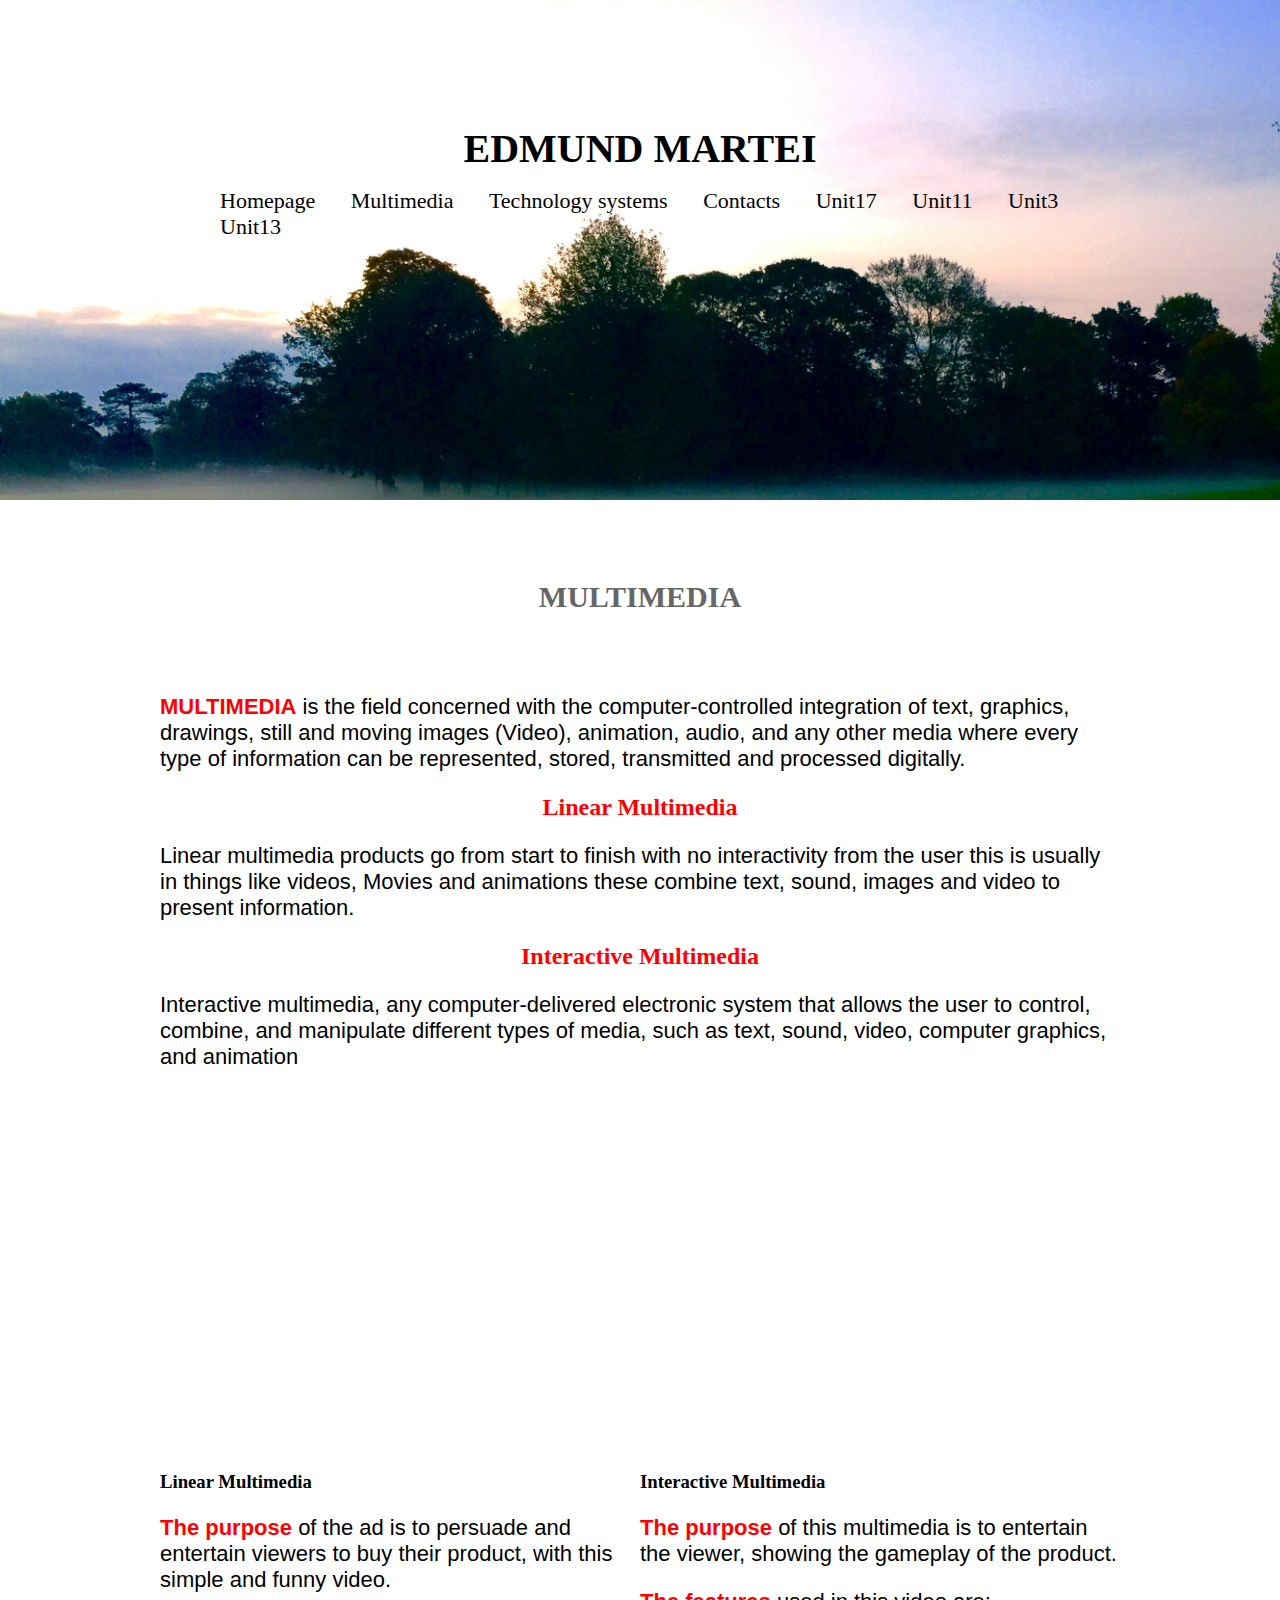
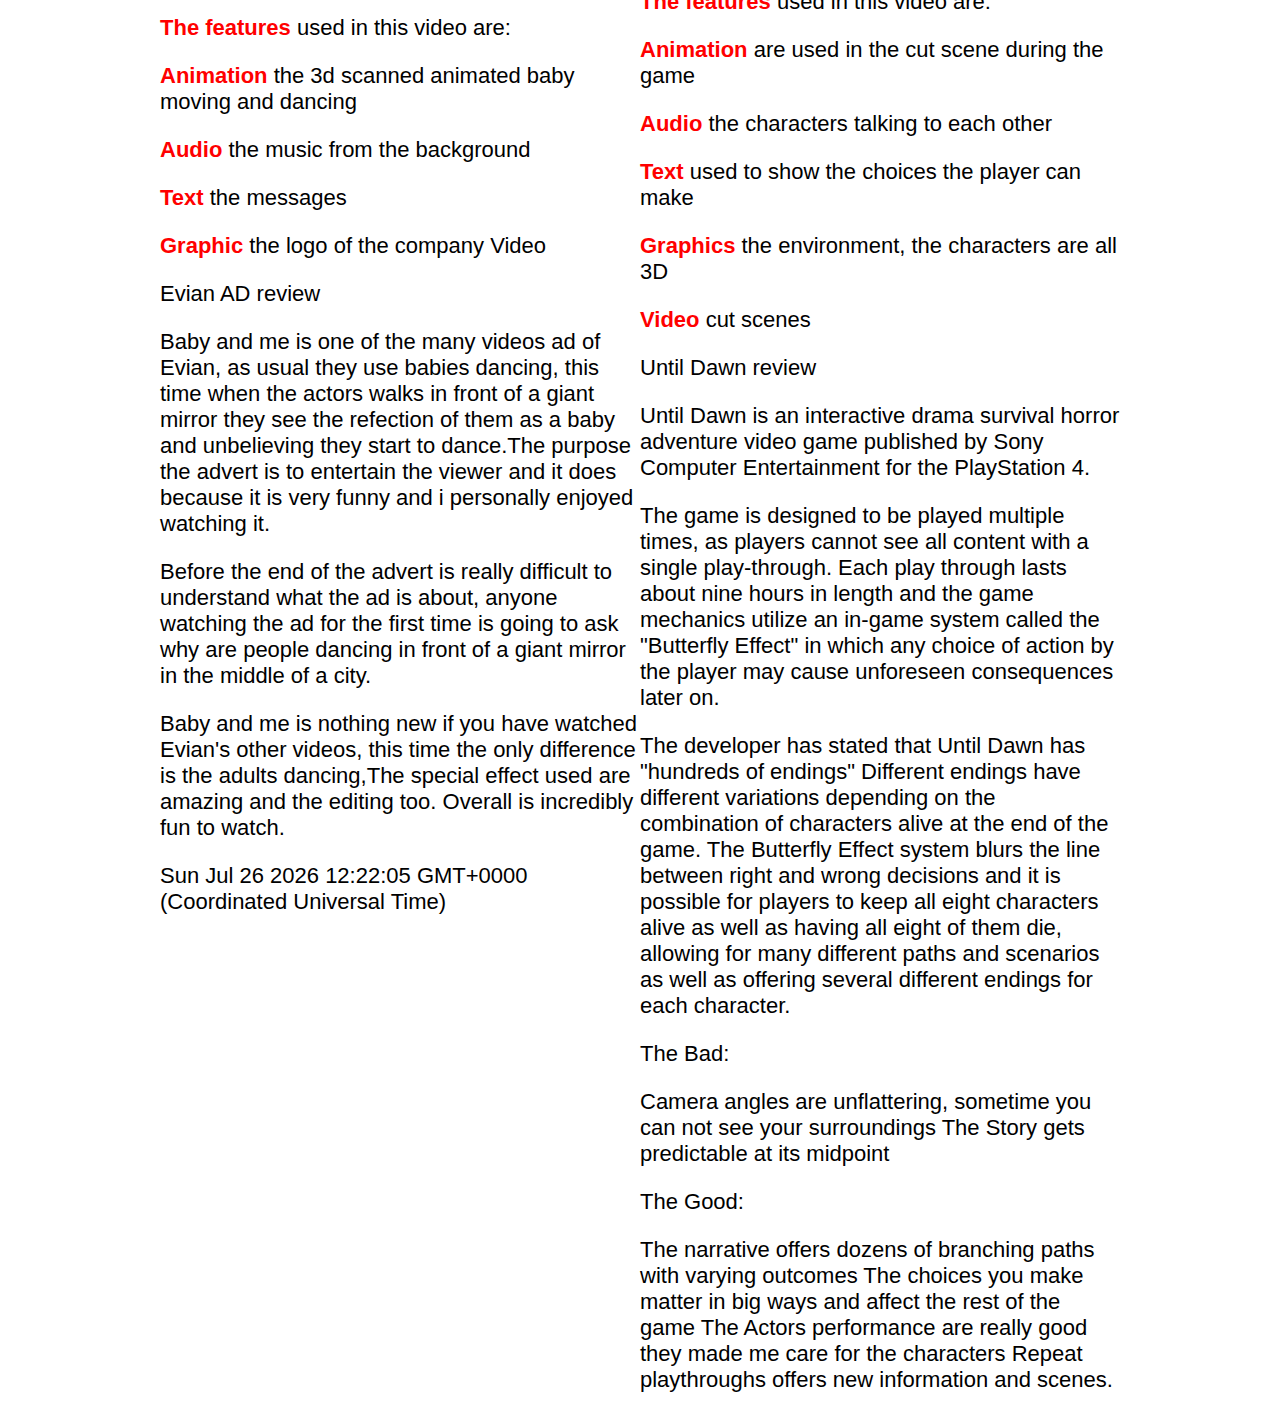
<file: index.html>
﻿<!DOCTYPE>
<html>
	<head>
		<title>My website</title>
		<link rel="stylesheet" type"text/css" href="style.css">

	</head>
	
	<body>

		<div class="topimage">
			<div class="header">
                <h1 class="header-heading">EDMUND MARTEI</h1>
			     <ul>
                     <li> 
                         <a href="homepage.html">Homepage</a>
                     </li>
                     <li class="active">
                         <a href="index.html">Multimedia</a> 
                     </li>
                     <li>
                         <a href="second-page.html">Technology systems</a>
                     </li>    
                     <li>
                         <a href="Contacts.html">Contacts</a>
                     </li>
                     <li>
                         <a href="Blog.html">Unit17</a>
                     </li>
                     <li>
                         <a href="unit11.html">Unit11</a>
                     </li>
                     <li> 
                         <a href="unit3.html">Unit3</a>
                      </li>
                      <li> 
                         <a href="unit13.html">Unit13</a>
                      </li>
                   
                 </ul>
                     
            </div>     
		</div>
		<div class="content-wrapper">
			<h1>MULTIMEDIA</h1>
            
			<p>
				<strong>MULTIMEDIA</strong>  is the field concerned with the computer-controlled integration of text, 
                graphics, drawings, still and moving images (Video), animation, audio, and any other media where 
                every type of information can be represented, stored, transmitted and processed digitally.
					</p>
            <h2> Linear Multimedia
                </h2>
                <p>
                    Linear multimedia products go from start to finish with no interactivity from the user this is usually in things like videos, 
                    Movies and animations these combine text, sound, images and video to present information.
                    </p>
                    <h2> Interactive Multimedia
                        </h2>
                        <p>Interactive multimedia, any computer-delivered electronic system that allows the user to control, combine, 
                            and manipulate different types of media, such as text, sound, video, computer graphics, and animation

                            </p>
                            
              <div class="left-column">
                <iframe width="440" height="360" src="https://www.youtube.com/embed/pfxB5ut-KTs" frameborder="0" allowfullscreen></iframe>
                  <h3>Linear Multimedia</h3>
                <p><strong>The purpose</strong> of the ad is to persuade and entertain viewers to buy their product, with this simple and funny video.</p>            
                <p> <strong>The features</strong> used in this video are:</p>
                <p><strong>Animation</strong> the 3d scanned animated baby moving and dancing</p>
                <p><strong>Audio</strong> the music from the background </p> 
                <p><strong> Text</strong> the messages </p>
                <p><strong> Graphic</strong> the logo of the company Video </p>
                <p>Evian AD review</p>
                <p>Baby and me is one of the many videos ad of Evian, as usual they use babies dancing, this time when the actors walks in front of a giant mirror they see the refection of them as a baby and unbelieving they start to dance.The purpose the advert  is to entertain the viewer and it does because it is very funny and i personally enjoyed watching it. </p>
                <p>Before the end of the advert is really difficult to understand what the ad is about, anyone watching the ad for the first time is going to ask why are people dancing in front of a giant mirror in the middle of a city. </p>
                <p>Baby and me is nothing new if you have watched Evian's other videos, this time the only difference is the adults dancing,The special effect used are amazing and the editing too. Overall is incredibly fun to watch.</p>
 
              </div>
                  
              <div class="right-column">
                  <iframe width="440" height="360" src="https://www.youtube.com/embed/cVlGBVhz_Z0?list=PLs1-UdHIwbo7iJLxlZvdqBjH8XVTx4eQZ" frameborder="0" allowfullscreen></iframe>
                  <h3> Interactive Multimedia</h3>
                  <p><strong>The purpose</strong> of this multimedia is to entertain the viewer, showing the gameplay of the product.</p>
                  <p> <strong>The features</strong> used in this video are:</p>
                  <p> <strong>Animation</strong> are used in the cut scene during the game  </p>
                  <p><strong>Audio</strong> the characters talking to each other</p>
                  <p> <strong>Text</strong> used to show the choices the player can make </p>
                  <p> <strong>Graphics</strong>  the environment, the characters are all 3D </p>
                  <p> <strong>Video</strong>  cut scenes </p>
                  <p> Until Dawn review</p>
                  <p>Until Dawn is an interactive drama survival horror adventure video game published by Sony Computer Entertainment for the PlayStation 4.</p>
                  <p>The game is designed to be played multiple times, as players cannot see all content with a single play-through.  Each play through lasts about nine hours in length and the game mechanics utilize an in-game system called the "Butterfly Effect" in which any choice of action by the player may cause unforeseen consequences later on.</p>
                  <p>The developer has stated that Until Dawn has "hundreds of endings"  Different endings have different variations depending on the combination of characters alive at the end of the game. The Butterfly Effect system blurs the line between right and wrong decisions and it is possible for players to keep all eight characters alive as well as having all eight of them die, allowing for many different paths and scenarios as well as offering several different endings for each character.</p>
                  <p>The Bad:</p>
                  <p>Camera angles are unflattering, sometime you can not see your surroundings The Story gets predictable at its midpoint </p>
                   <p>The Good:</p>
                   <p>The narrative offers dozens of branching paths with varying outcomes
The choices you make matter in big ways and affect the rest of the game
The Actors performance are really good they made me care for the characters
Repeat playthroughs offers new information and scenes.</p>

              </div>
                
		</div>
       <div class="bottom">
             <p id="date-field"></p>

                <script>
                var d = new Date();
                document.getElementById("date-field").innerHTML = d;
                </script>
                </div>
	</body>
	  
</html>
</file>
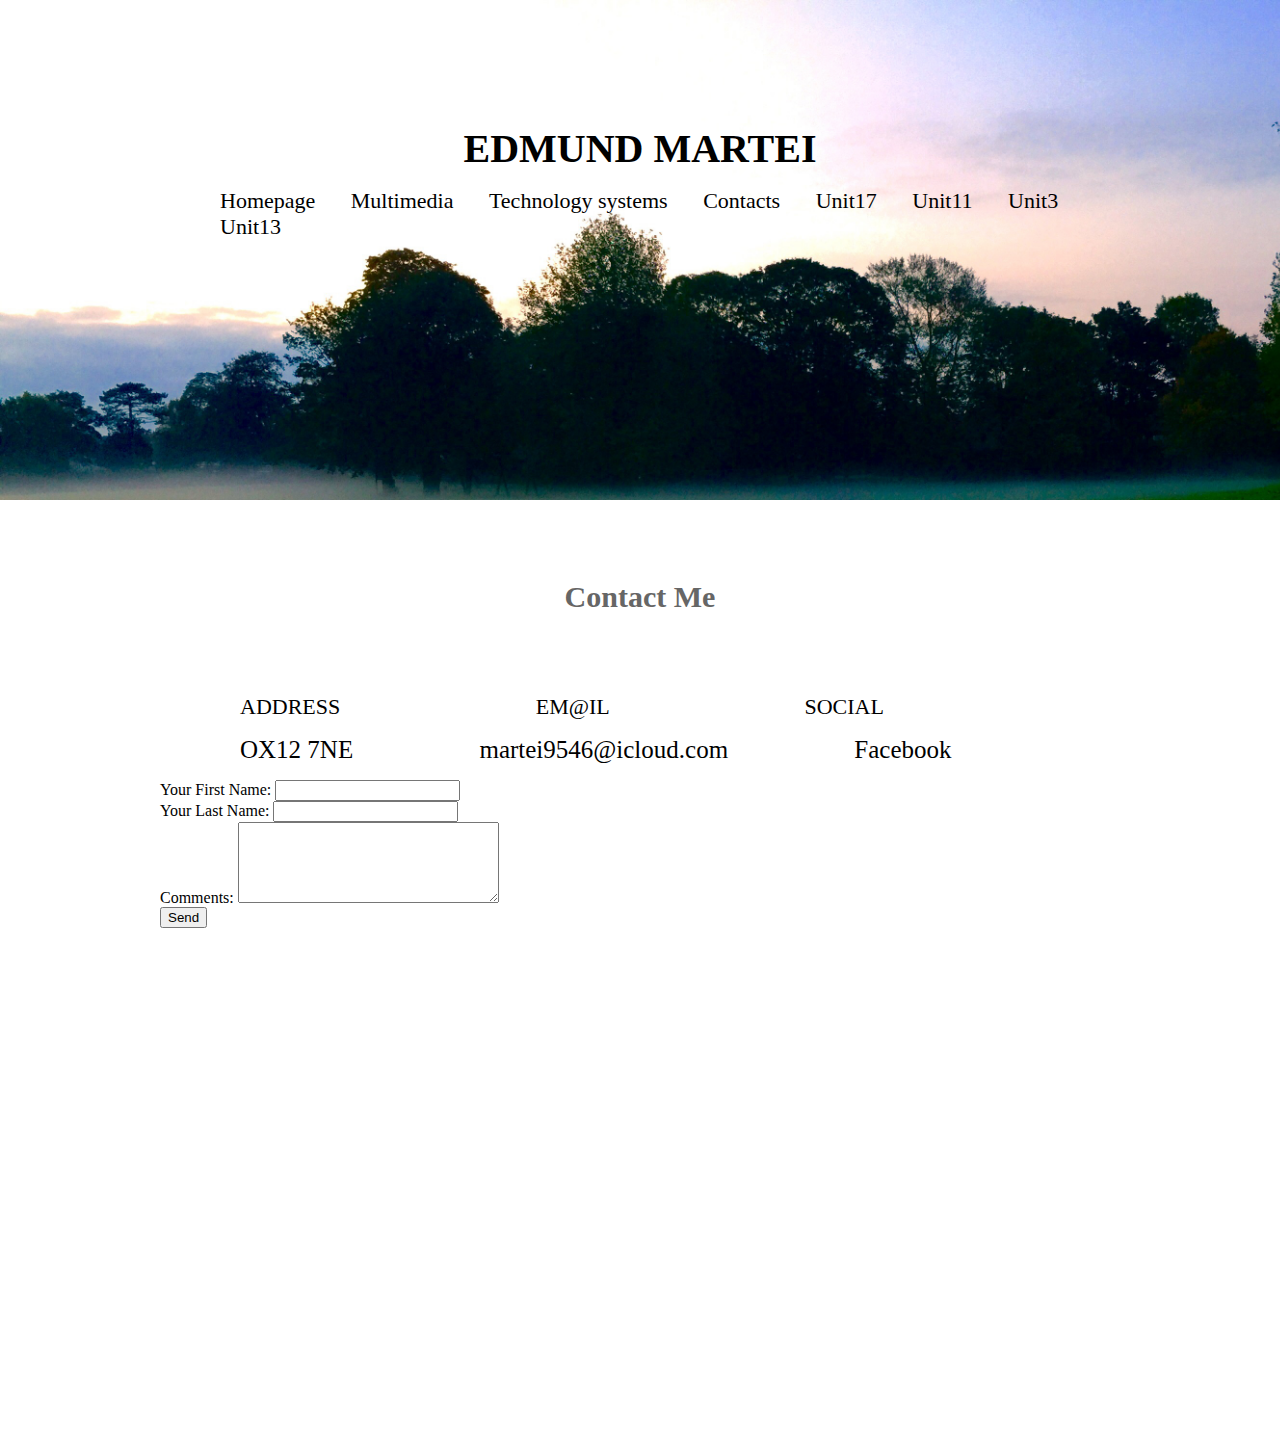
<file: Contacts.html>
<!DOCTYPE>
<html>
	<head>
		<title>My website</title>
		<link rel="stylesheet" type"text/css" href="style.css">

	</head>
	
	<body  >

		<div class="topimage">
			<div class="header">
                <h1 class="header-heading">EDMUND MARTEI</h1>
			     <ul>
                     <li> 
                         <a href="homepage.html">Homepage</a>
                     </li>
                     <li class="active">
                         <a href="index.html">Multimedia</a> 
                     </li>
                     <li>
                         <a href="second-page.html">Technology systems</a>
                     </li>    
                     <li>
                         <a href="Contacts.html">Contacts</a>
                     </li>
                     <li>
                         <a href="Blog.html">Unit17</a>
                     </li>
                     <li>
                         <a href="unit11.html">Unit11</a>
                     </li>
                     <li> 
                         <a href="unit3.html">Unit3</a>
                      </li>
                      <li> 
                         <a href="unit13.html">Unit13</a>
                      </li>
                     
                   
                 </ul>
                     
            </div>     
		</div>
		<div class="content-wrapper">
			<h1>Contact Me</h1>
			<ul>
                <li>
                    ADDRESS
                    </li>
                    <li>EM@IL
                        </li>
                        <li>SOCIAL
                            </li>
			</ul>
                
			</div>
            <div class="twoline">
                <ul> 
                    <li> OX12 7NE 
                        </li>
                        <li>martei9546@icloud.com
                            </li>
                            <li> Facebook
                                </li>

                    </ul>
                <form enctype="text/plain" method="get" action="mailto:martei9546@icloud.com">
Your First Name: <input type="text" name="first_name"><br>
Your Last Name: <input type="text" name="last_name"><br>
Comments: <textarea rows="5" cols="30" name="comments"></textarea><br />
<input type="submit" value="Send">
</form> 
  
                
                
                </div>

<div class="header">
    <iframe src="https://www.google.com/maps/embed?pb=!1m18!1m12!1m3!1d2477.9171780957226!2d-1.4211765840937267!3d51.60640611128016!2m3!1f0!2f0!3f0!3m2!1i1024!2i768!4f13.1!3m3!1m2!1s0x4876b6bb620833ef%3A0x8ff51901d026b4bb!2s70+Mayfield+Ave%2C+Grove%2C+Wantage%2C+Oxfordshire+OX12+7NE!5e0!3m2!1sen!2suk!4v1465229909889" width="900" height="450" frameborder="0" style="border:0" allowfullscreen></iframe>
    </div>

	</body>
	
</html>
</file>
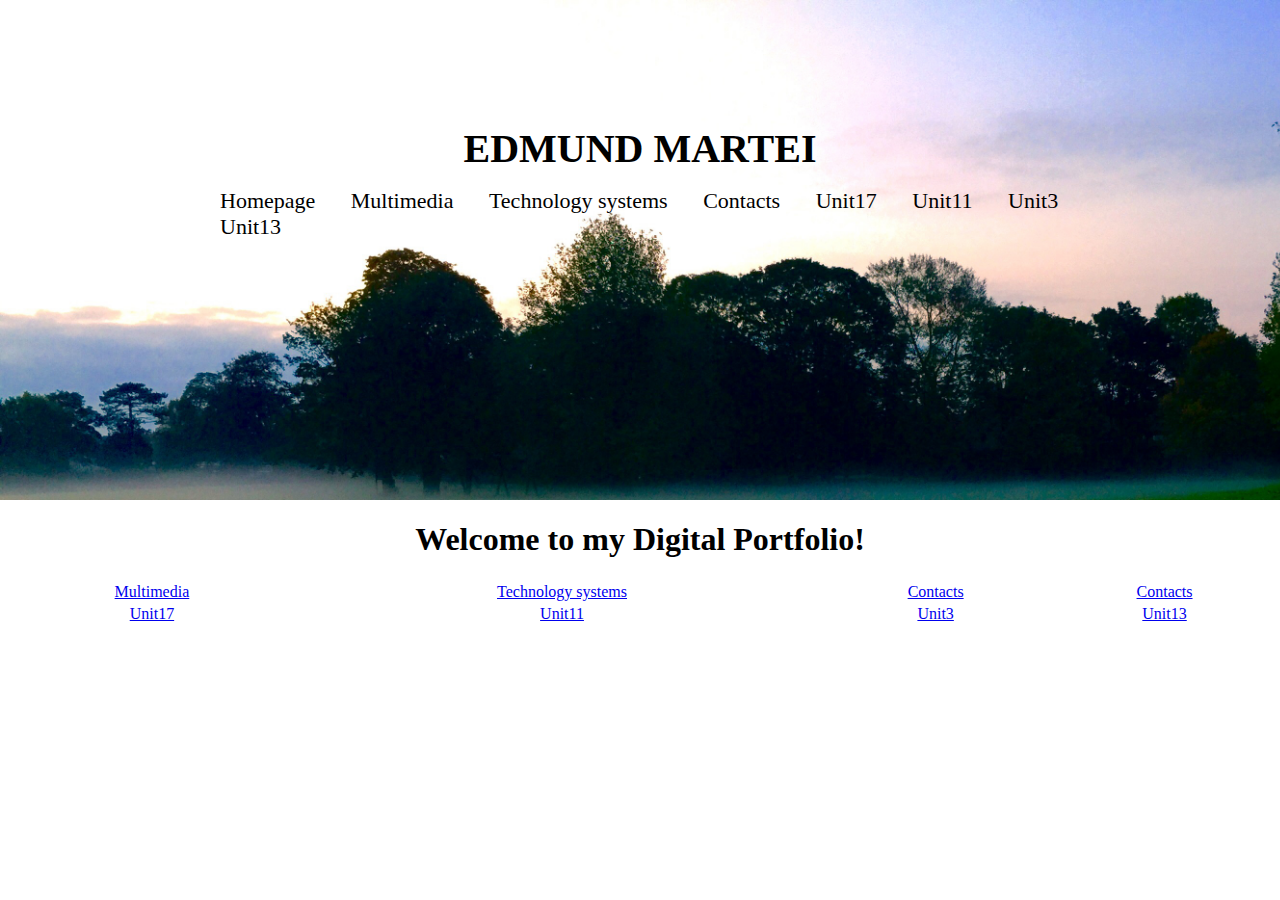
<file: homepage.html>
<!DOCTYPE>
<html>
	<head>
		<title>My website</title>
		<link rel="stylesheet" type"text/css" href="style.css">

	</head>
	
	<body>

		
		<div class="topimage">
			<div class="header">
                <h1 class="header-heading">EDMUND MARTEI</h1>
			     <ul>
                     <li> 
                         <a href="homepage.html">Homepage</a>
                     </li>
                     <li class="active">
                         <a href="index.html">Multimedia</a> 
                     </li>
                     <li>
                         <a href="second-page.html">Technology systems</a>
                     </li>    
                     <li>
                         <a href="Contacts.html">Contacts</a>
                     </li>
                     <li>
                         <a href="Blog.html">Unit17</a>
                     </li>
                     <li>
                         <a href="unit11.html">Unit11</a>
                     </li>
                     <li> 
                         <a href="unit3.html">Unit3</a>
                      </li>
                      <li> 
                         <a href="unit13.html">Unit13</a>
                      </li>
                   
                 </ul>
                     
            </div>     
		</div>
        <h1 class="rex">
            Welcome to my Digital Portfolio!
            </h1>

	<table style="text-align: center; width: 100%;">
		<tr>
			<td><a href="index.html">Multimedia</a> </td>
			<td><a href="second-page.html">Technology systems</a></td>
			<td> <a href="Contacts.html">Contacts</a></td>
			<td><a href="Contacts.html">Contacts</a></td>
		</tr>
		<tr>
			<td> <a href="Blog.html">Unit17</a></td>
			<td> <a href="unit11.html">Unit11</a></td>
			<td><a href="unit3.html">Unit3</a></td>
			<td><a href="unit13.html">Unit13</a></td>
		</tr>
	</table>
	</body>

</html>
</file>
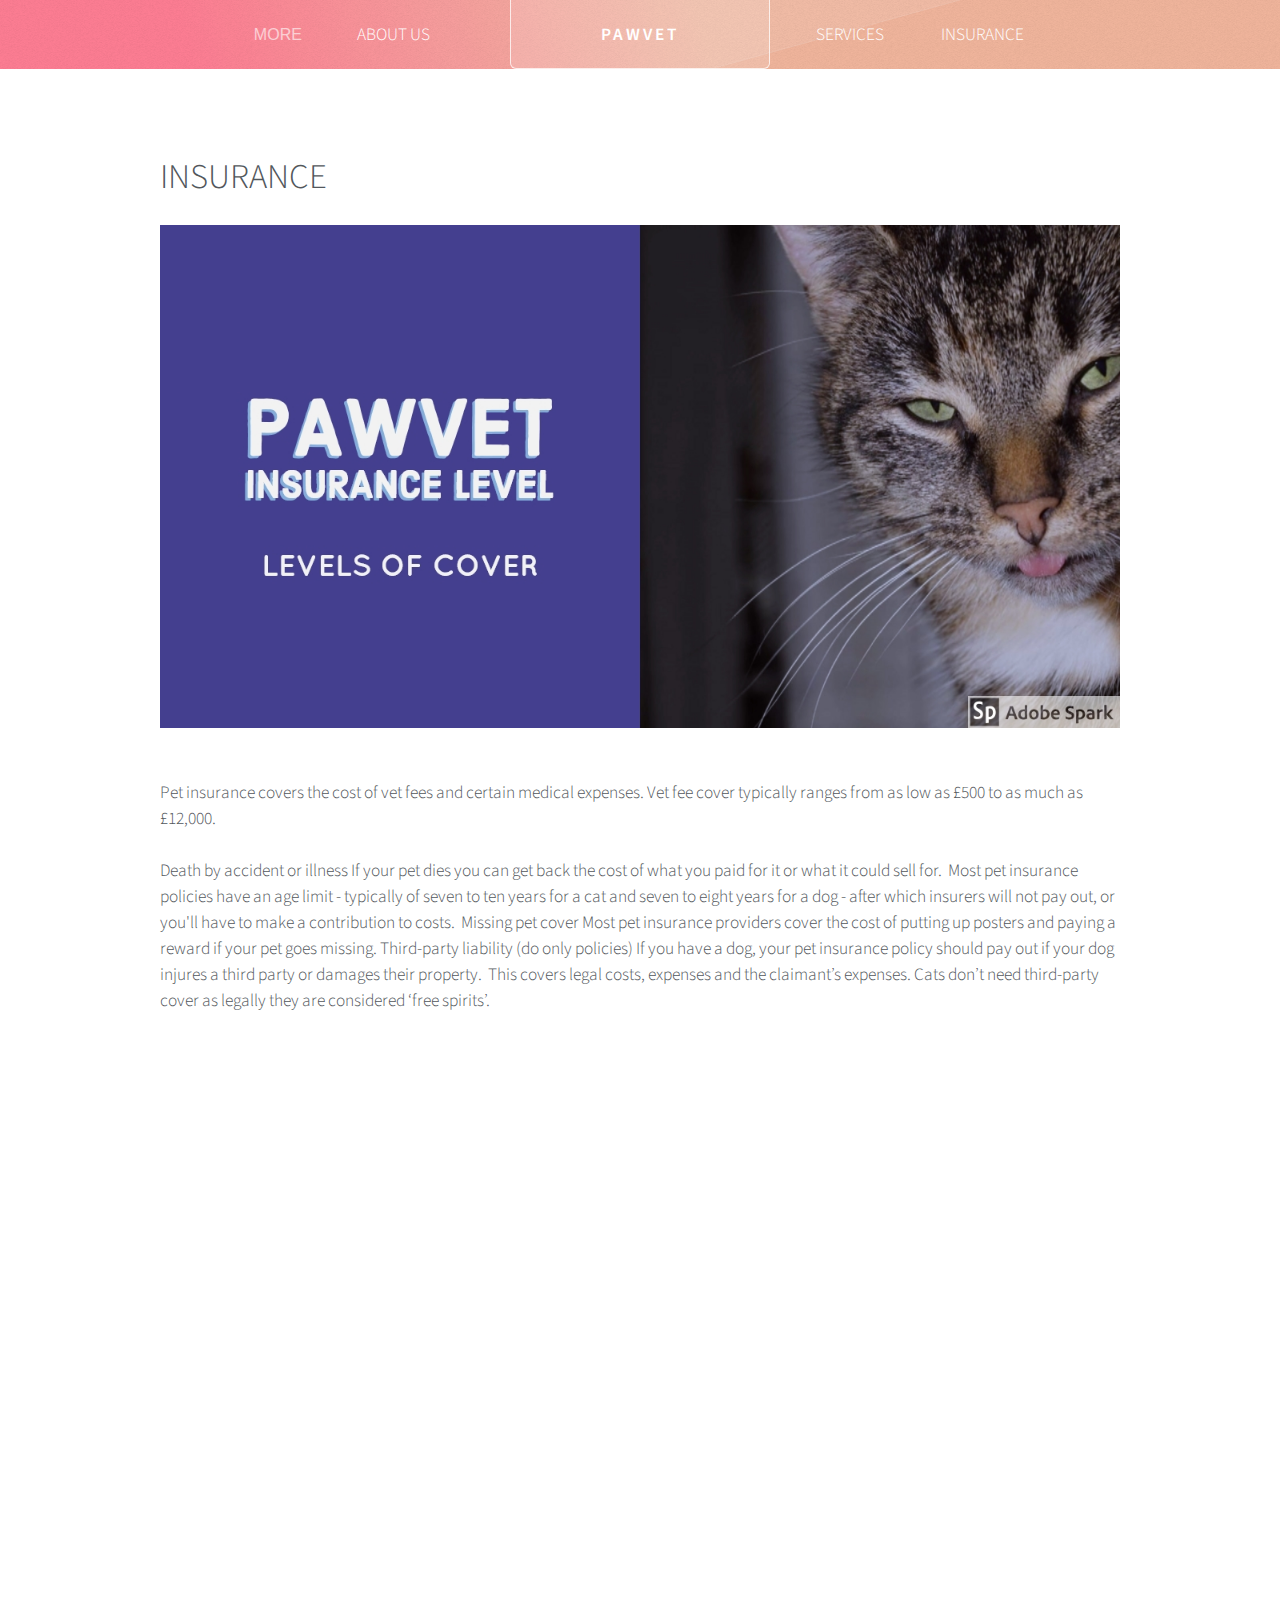
<file: no-sidebar.html>
<!DOCTYPE HTML>
<!--
	Telephasic by HTML5 UP
	html5up.net | @ajlkn
	Free for personal and commercial use under the CCA 3.0 license (html5up.net/license)
-->
<html>
	<head>
		<title>PawVet</title>
		<meta charset="utf-8" />
		<meta name="viewport" content="width=device-width, initial-scale=1" />
		<!--[if lte IE 8]><script src="assets/js/ie/html5shiv.js"></script><![endif]-->
		<link rel="stylesheet" href="assets/css/main.css" />
		<!--[if lte IE 8]><link rel="stylesheet" href="assets/css/ie8.css" /><![endif]-->
		<!--[if lte IE 9]><link rel="stylesheet" href="assets/css/ie9.css" /><![endif]-->
	</head>
	<body class="no-sidebar">
		<div id="page-wrapper">

			<!-- Header -->
				<div id="header-wrapper">
					<div id="header" class="container">

						<!-- Logo -->
							<h1 id="logo"><a href="index.html">PAWVET</a></h1>

						<!-- Nav -->
							<nav id="nav">
								<ul>
									<li>
										<div class="dropdown">
  												<button class="dropbtn">MORE</button>
  <div class="dropdown-content">
    <a href="no-sidebar.html">BUY INSURANCE</a>
    <a href="#">REGISTER</a>
    <a href="#">LOG OUT</a>
  </div>
</div>
									</li>
									<li><a href="left-sidebar.html">ABOUT US</a></li>
									<li class="break"><a href="right-sidebar.html">SERVICES</a></li>
									<li><a href="no-sidebar.html">INSURANCE</a></li>
								</ul>
							</nav>

					</div>
				</div>

			<!-- Main -->
				<div class="wrapper">
					<div class="container" id="main">

						<!-- Content -->
							<article id="content">
							  <header>
								<h2>INSURANCE</h2>
</header>
								<a href="#" class="image featured"><img src="images/level1.jpg" alt="" /></a>
								<p>Pet insurance covers the cost of vet fees and certain medical expenses. Vet fee cover typically ranges from as low as £500 to as much as £12,000. </p>
                                <p>Death by accident or illness
If your pet dies you can get back the cost of what you paid for it or what it could sell for. 
Most pet insurance policies have an age limit - typically of seven to ten years for a cat and seven to eight years for a dog - after which insurers will not pay out, or you'll have to make a contribution to costs. 
Missing pet cover
Most pet insurance providers cover the cost of putting up posters and paying a reward if your pet goes missing.
Third-party liability (do only policies)
If you have a dog, your pet insurance policy should pay out if your dog injures a third party or damages their property. 
This covers legal costs, expenses and the claimant’s expenses. Cats don’t need third-party cover as legally they are considered ‘free spirits’.
 </p>
 
								
                                <iframe src="http://beckie.awctechnology.co.uk/EdmundMartei/wp-admin/admin-ajax.php?action=h5p_embed&id=8" width="958" height="600" frameborder="0" allowfullscreen="allowfullscreen"></iframe><script src="http://beckie.awctechnology.co.uk/EdmundMartei/wp-content/plugins/h5p/h5p-php-library/js/h5p-resizer.js" charset="UTF-8"></script>
							</article>

						<div class="row features"> </div>
					</div>
				</div>

			<!-- Footer -->
		</div>

		<!-- Scripts -->

			<script src="assets/js/jquery.min.js"></script>
			<script src="assets/js/jquery.dropotron.min.js"></script>
			<script src="assets/js/skel.min.js"></script>
			<script src="assets/js/util.js"></script>
			<!--[if lte IE 8]><script src="assets/js/ie/respond.min.js"></script><![endif]-->
			<script src="assets/js/main.js"></script>

	</body>
</html>
</file>
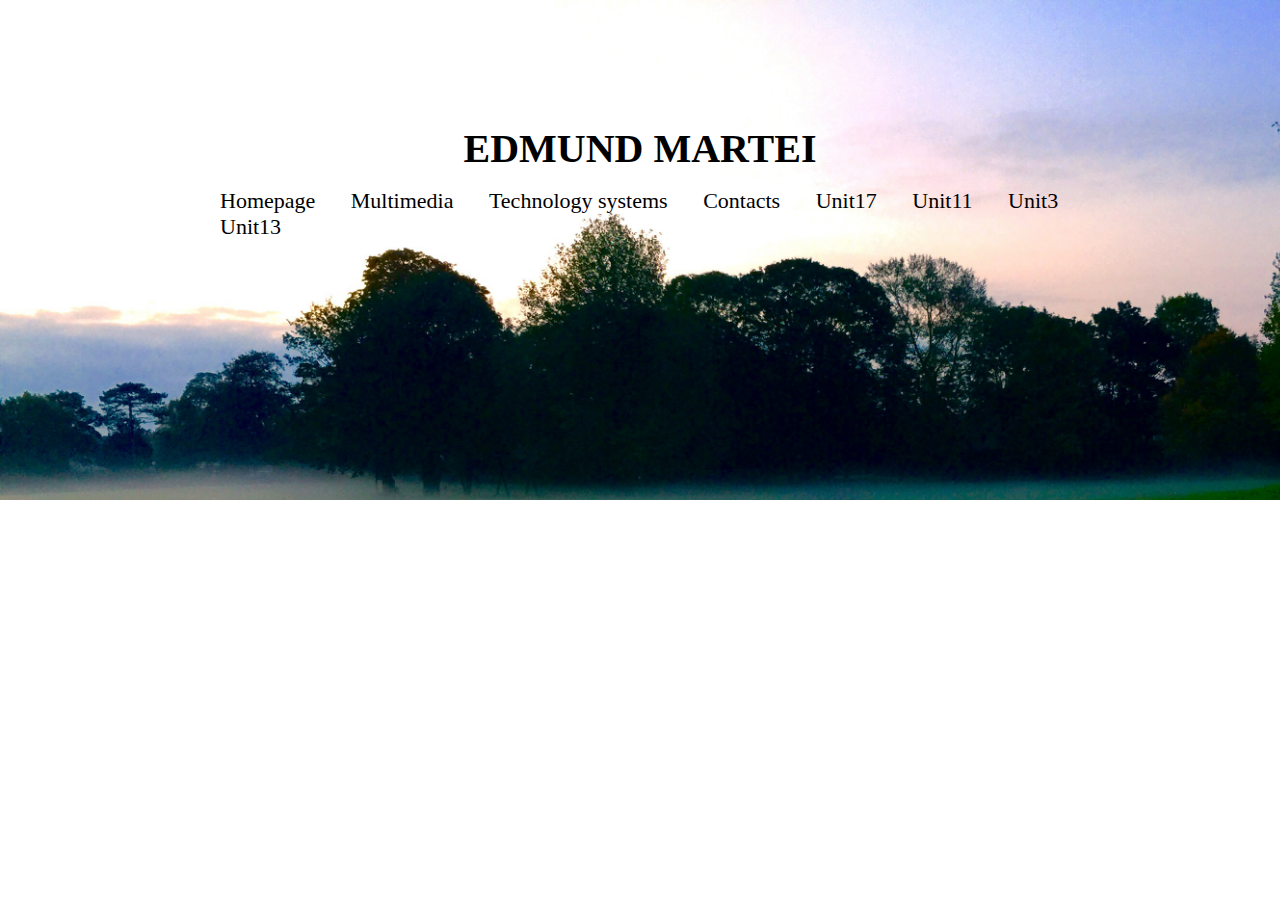
<file: unit3.html>
<!DOCTYPE>
<html>
	<head>
		<title>My website</title>
		<link rel="stylesheet" type"text/css" href="style.css">

	</head>
	
	<body>

		
		<div class="topimage">
			<div class="header">
                <h1 class="header-heading">EDMUND MARTEI</h1>
			     <ul>
                     <li> 
                         <a href="homepage.html">Homepage</a>
                     </li>
                     <li class="active">
                         <a href="index.html">Multimedia</a> 
                     </li>
                     <li>
                         <a href="second-page.html">Technology systems</a>
                     </li>    
                     <li>
                         <a href="Contacts.html">Contacts</a>
                     </li>
                     <li>
                         <a href="Blog.html">Unit17</a>
                     </li>
                     <li>
                         <a href="unit11.html">Unit11</a>
                     </li>
                     <li> 
                         <a href="unit3.html">Unit3</a>
                      </li>
                      <li> 
                         <a href="unit13.html">Unit13</a>
                      </li>
                     
                   
                 </ul>
                     
            </div>     
		</div>
	</body>

</html>
</file>
<file: style.css>
body{
	background-color: grey
    padding: 0;
    margin: 0;
}
div {
	border: 1px;
	border-color: white;
	

}

.topimage {
    background-image: url('images/park2.jpg');
    height: 500px;
    width: 100%;
    background-size: cover;
    
    
}


.header {
    width:960px;
    margin-left: auto;
    margin-right: auto;
    padding-top: 45px;
}
.header li {
    list-style-type: none;
    display: inline;
    color: black;
    margin-left: 20px;
    margin-right: 10px;
    margin-top: 50px;
	font-size: 22px;
	
}
.header-heading {
    color: black;
    text-align: center;
    font-size: 40px;
    margin: 0;
    margin-top: 80px;
    

}
.header li a {
    color: black;
    text-decoration: none;
}
.header li a:hover {
    text-decoration: underline;

}
.header active a {
    text-decoration: underline;
    
}

.content-wrapper {
	width: 960px;
	margin-left: auto;
	margin-right: auto;
	font-size: 30 px;
}

div h1 {
	color: #666666;
	text-align: center;
	font-size: 30px;
}
.content-wrapper li {
    list-style-type: none;
    display: inline;
    color: black;
     margin-left: 40px;
    margin-right: 150px;
    margin-top: 50px;
	font-size: 22px;
    
}
.content-wrapper h1{
   margin-top: 80px;
   margin-bottom: 80px;
   
}
.twoline {
    width: 960px;
	margin-left: auto;
	margin-right: auto;
	font-size: 30 px;
   
}
.twoline li{
    list-style-type: none;
    display: inline;
    color: black;
     margin-left: 40px;
    margin-right: 80px;
    margin-top: 50px;
	font-size: 25px;
}
p{
    font-size: 22px;
}
h2{
    text-align: center;
    color: red;
    
}

.left-column {
    width: 50%;
    float: left;
}

.right-column {
    float: right;
    width: 50%;
}
strong {
    color:red;
}
h2 {
    text-align: center;
    color: red;
}
p {
    font-family: sans-serif;
}
.bottom{
    width: 960px;
	margin-left: auto;
	margin-right: auto;
	font-size: 30 px;
}
.rex{
    text-align: center;
    
}
.multi{
    text-align: center;
}
.p1{
    text-align: center;
}
</file>
<file: assets/css/ie8.css>
/*
	Telephasic by HTML5 UP
	html5up.net | @ajlkn
	Free for personal and commercial use under the CCA 3.0 license (html5up.net/license)
*/

/* Basic */

	form input[type="text"],
	form input[type="email"],
	form input[type="password"],
	form select,
	form textarea {
		position: relative;
		-ms-behavior: url("assets/js/ie/PIE.htc");
	}

	input[type="button"],
	input[type="submit"],
	input[type="reset"],
	button,
	.button {
		position: relative;
		-ms-behavior: url("assets/js/ie/PIE.htc");
	}

/* Promo */

	#promo {
		position: relative;
		-ms-behavior: url("assets/js/ie/PIE.htc");
	}

/* Section/Article */

	section > .last-child,
	article > .last-child,
	section.last-child,
	article.last-child {
		margin-bottom: 0;
	}

/* Wrappers */

	#promo-wrapper {
		background: url("../../images/promo.jpg");
		background-size: cover;
		-ms-behavior: url("assets/js/ie/backgroundsize.min.htc");
	}

/* Header */

	#logo a {
		position: relative;
		-ms-behavior: url("assets/js/ie/PIE.htc");
	}

/* Nav */

	#nav > ul > li > span, #nav > ul > li > a {
		position: relative;
		-ms-behavior: url("assets/js/ie/PIE.htc");
	}

	.dropotron {
		position: relative;
		box-shadow: none !important;
		-ms-behavior: url("assets/js/ie/PIE.htc");
	}

		.dropotron.level-0 {
			box-shadow: none !important;
		}

			.dropotron.level-0:before {
				display: none;
			}
</file>
<file: assets/css/ie9.css>
/*
	Telephasic by HTML5 UP
	html5up.net | @ajlkn
	Free for personal and commercial use under the CCA 3.0 license (html5up.net/license)
*/

/* Wrappers */

	#header-wrapper {
		background-image: none;
	}
</file>
<file: assets/css/main.css>
@import url("font-awesome.min.css");
@import url("https://fonts.googleapis.com/css?family=Source+Sans+Pro:300,300italic,400,400italic,600");

/*
	Telephasic by HTML5 UP
	html5up.net | @ajlkn
	Free for personal and commercial use under the CCA 3.0 license (html5up.net/license)
*/

/* Reset */

	html, body, div, span, applet, object, iframe, h1, h2, h3, h4, h5, h6, p, blockquote, pre, a, abbr, acronym, address, big, cite, code, del, dfn, em, img, ins, kbd, q, s, samp, small, strike, strong, sub, sup, tt, var, b, u, i, center, dl, dt, dd, ol, ul, li, fieldset, form, label, legend, table, caption, tbody, tfoot, thead, tr, th, td, article, aside, canvas, details, embed, figure, figcaption, footer, header, hgroup, menu, nav, output, ruby, section, summary, time, mark, audio, video {
		margin: 0;
		padding: 0;
		border: 0;
		font-size: 100%;
		font: inherit;
		vertical-align: baseline;
	}

	article, aside, details, figcaption, figure, footer, header, hgroup, menu, nav, section {
		display: block;
	}

	body {
		line-height: 1;
	}

	ol, ul {
		list-style: none;
	}

	blockquote, q {
		quotes: none;
	}

	blockquote:before, blockquote:after, q:before, q:after {
		content: '';
		content: none;
	}

	table {
		border-collapse: collapse;
		border-spacing: 0;
	}

	body {
		-webkit-text-size-adjust: none;
	}

/* Box Model */

	*, *:before, *:after {
		-moz-box-sizing: border-box;
		-webkit-box-sizing: border-box;
		box-sizing: border-box;
	}

/* Containers */

	.container {
		margin-left: auto;
		margin-right: auto;
	}

	.container.\31 25\25 {
		width: 100%;
		max-width: 1500px;
		min-width: 1200px;
	}

	.container.\37 5\25 {
		width: 900px;
	}

	.container.\35 0\25 {
		width: 600px;
	}

	.container.\32 5\25 {
		width: 300px;
	}

	.container {
		width: 1200px;
	}

	@media screen and (max-width: 1280px) {

		.container.\31 25\25 {
			width: 100%;
			max-width: 1200px;
			min-width: 960px;
		}

		.container.\37 5\25 {
			width: 720px;
		}

		.container.\35 0\25 {
			width: 480px;
		}

		.container.\32 5\25 {
			width: 240px;
		}

		.container {
			width: 960px;
		}

	}

	@media screen and (max-width: 1080px) {

		.container.\31 25\25 {
			width: 100%;
			max-width: 125%;
			min-width: 100%;
		}

		.container.\37 5\25 {
			width: 75%;
		}

		.container.\35 0\25 {
			width: 50%;
		}

		.container.\32 5\25 {
			width: 25%;
		}

		.container {
			width: 100%;
		}

	}

	@media screen and (max-width: 820px) {

		.container.\31 25\25 {
			width: 100%;
			max-width: 125%;
			min-width: 100%;
		}

		.container.\37 5\25 {
			width: 75%;
		}

		.container.\35 0\25 {
			width: 50%;
		}

		.container.\32 5\25 {
			width: 25%;
		}

		.container {
			width: 100% !important;
		}

	}

	@media screen and (max-width: 736px) {

		.container.\31 25\25 {
			width: 100%;
			max-width: 125%;
			min-width: 100%;
		}

		.container.\37 5\25 {
			width: 75%;
		}

		.container.\35 0\25 {
			width: 50%;
		}

		.container.\32 5\25 {
			width: 25%;
		}

		.container {
			width: 100% !important;
		}

	}

	@media screen and (max-width: 480px) {

		.container.\31 25\25 {
			width: 100%;
			max-width: 125%;
			min-width: 100%;
		}

		.container.\37 5\25 {
			width: 75%;
		}

		.container.\35 0\25 {
			width: 50%;
		}

		.container.\32 5\25 {
			width: 25%;
		}

		.container {
			width: 100% !important;
		}

	}

/* Grid */

	.row {
		border-bottom: solid 1px transparent;
		-moz-box-sizing: border-box;
		-webkit-box-sizing: border-box;
		box-sizing: border-box;
	}

	.row > * {
		float: left;
		-moz-box-sizing: border-box;
		-webkit-box-sizing: border-box;
		box-sizing: border-box;
	}

	.row:after, .row:before {
		content: '';
		display: block;
		clear: both;
		height: 0;
	}

	.row.uniform > * > :first-child {
		margin-top: 0;
	}

	.row.uniform > * > :last-child {
		margin-bottom: 0;
	}

	.row.\30 \25 > * {
		padding: 0px 0 0 0px;
	}

	.row.\30 \25 {
		margin: 0px 0 -1px 0px;
	}

	.row.uniform.\30 \25 > * {
		padding: 0px 0 0 0px;
	}

	.row.uniform.\30 \25 {
		margin: 0px 0 -1px 0px;
	}

	.row > * {
		padding: 50px 0 0 50px;
	}

	.row {
		margin: -50px 0 -1px -50px;
	}

	.row.uniform > * {
		padding: 50px 0 0 50px;
	}

	.row.uniform {
		margin: -50px 0 -1px -50px;
	}

	.row.\32 00\25 > * {
		padding: 100px 0 0 100px;
	}

	.row.\32 00\25 {
		margin: -100px 0 -1px -100px;
	}

	.row.uniform.\32 00\25 > * {
		padding: 100px 0 0 100px;
	}

	.row.uniform.\32 00\25 {
		margin: -100px 0 -1px -100px;
	}

	.row.\31 50\25 > * {
		padding: 75px 0 0 75px;
	}

	.row.\31 50\25 {
		margin: -75px 0 -1px -75px;
	}

	.row.uniform.\31 50\25 > * {
		padding: 75px 0 0 75px;
	}

	.row.uniform.\31 50\25 {
		margin: -75px 0 -1px -75px;
	}

	.row.\35 0\25 > * {
		padding: 25px 0 0 25px;
	}

	.row.\35 0\25 {
		margin: -25px 0 -1px -25px;
	}

	.row.uniform.\35 0\25 > * {
		padding: 25px 0 0 25px;
	}

	.row.uniform.\35 0\25 {
		margin: -25px 0 -1px -25px;
	}

	.row.\32 5\25 > * {
		padding: 12.5px 0 0 12.5px;
	}

	.row.\32 5\25 {
		margin: -12.5px 0 -1px -12.5px;
	}

	.row.uniform.\32 5\25 > * {
		padding: 12.5px 0 0 12.5px;
	}

	.row.uniform.\32 5\25 {
		margin: -12.5px 0 -1px -12.5px;
	}

	.\31 2u, .\31 2u\24 {
		width: 100%;
		clear: none;
		margin-left: 0;
	}

	.\31 1u, .\31 1u\24 {
		width: 91.6666666667%;
		clear: none;
		margin-left: 0;
	}

	.\31 0u, .\31 0u\24 {
		width: 83.3333333333%;
		clear: none;
		margin-left: 0;
	}

	.\39 u, .\39 u\24 {
		width: 75%;
		clear: none;
		margin-left: 0;
	}

	.\38 u, .\38 u\24 {
		width: 66.6666666667%;
		clear: none;
		margin-left: 0;
	}

	.\37 u, .\37 u\24 {
		width: 58.3333333333%;
		clear: none;
		margin-left: 0;
	}

	.\36 u, .\36 u\24 {
		width: 50%;
		clear: none;
		margin-left: 0;
	}

	.\35 u, .\35 u\24 {
		width: 41.6666666667%;
		clear: none;
		margin-left: 0;
	}

	.\34 u, .\34 u\24 {
		width: 33.3333333333%;
		clear: none;
		margin-left: 0;
	}

	.\33 u, .\33 u\24 {
		width: 25%;
		clear: none;
		margin-left: 0;
	}

	.\32 u, .\32 u\24 {
		width: 16.6666666667%;
		clear: none;
		margin-left: 0;
	}

	.\31 u, .\31 u\24 {
		width: 8.3333333333%;
		clear: none;
		margin-left: 0;
	}

	.\31 2u\24 + *,
	.\31 1u\24 + *,
	.\31 0u\24 + *,
	.\39 u\24 + *,
	.\38 u\24 + *,
	.\37 u\24 + *,
	.\36 u\24 + *,
	.\35 u\24 + *,
	.\34 u\24 + *,
	.\33 u\24 + *,
	.\32 u\24 + *,
	.\31 u\24 + * {
		clear: left;
	}

	.\-11u {
		margin-left: 91.66667%;
	}

	.\-10u {
		margin-left: 83.33333%;
	}

	.\-9u {
		margin-left: 75%;
	}

	.\-8u {
		margin-left: 66.66667%;
	}

	.\-7u {
		margin-left: 58.33333%;
	}

	.\-6u {
		margin-left: 50%;
	}

	.\-5u {
		margin-left: 41.66667%;
	}

	.\-4u {
		margin-left: 33.33333%;
	}

	.\-3u {
		margin-left: 25%;
	}

	.\-2u {
		margin-left: 16.66667%;
	}

	.\-1u {
		margin-left: 8.33333%;
	}

	@media screen and (max-width: 1280px) {

		.row > * {
			padding: 40px 0 0 40px;
		}

		.row {
			margin: -40px 0 -1px -40px;
		}

		.row.uniform > * {
			padding: 40px 0 0 40px;
		}

		.row.uniform {
			margin: -40px 0 -1px -40px;
		}

		.row.\32 00\25 > * {
			padding: 80px 0 0 80px;
		}

		.row.\32 00\25 {
			margin: -80px 0 -1px -80px;
		}

		.row.uniform.\32 00\25 > * {
			padding: 80px 0 0 80px;
		}

		.row.uniform.\32 00\25 {
			margin: -80px 0 -1px -80px;
		}

		.row.\31 50\25 > * {
			padding: 60px 0 0 60px;
		}

		.row.\31 50\25 {
			margin: -60px 0 -1px -60px;
		}

		.row.uniform.\31 50\25 > * {
			padding: 60px 0 0 60px;
		}

		.row.uniform.\31 50\25 {
			margin: -60px 0 -1px -60px;
		}

		.row.\35 0\25 > * {
			padding: 20px 0 0 20px;
		}

		.row.\35 0\25 {
			margin: -20px 0 -1px -20px;
		}

		.row.uniform.\35 0\25 > * {
			padding: 20px 0 0 20px;
		}

		.row.uniform.\35 0\25 {
			margin: -20px 0 -1px -20px;
		}

		.row.\32 5\25 > * {
			padding: 10px 0 0 10px;
		}

		.row.\32 5\25 {
			margin: -10px 0 -1px -10px;
		}

		.row.uniform.\32 5\25 > * {
			padding: 10px 0 0 10px;
		}

		.row.uniform.\32 5\25 {
			margin: -10px 0 -1px -10px;
		}

		.\31 2u\28normal\29, .\31 2u\24\28normal\29 {
			width: 100%;
			clear: none;
			margin-left: 0;
		}

		.\31 1u\28normal\29, .\31 1u\24\28normal\29 {
			width: 91.6666666667%;
			clear: none;
			margin-left: 0;
		}

		.\31 0u\28normal\29, .\31 0u\24\28normal\29 {
			width: 83.3333333333%;
			clear: none;
			margin-left: 0;
		}

		.\39 u\28normal\29, .\39 u\24\28normal\29 {
			width: 75%;
			clear: none;
			margin-left: 0;
		}

		.\38 u\28normal\29, .\38 u\24\28normal\29 {
			width: 66.6666666667%;
			clear: none;
			margin-left: 0;
		}

		.\37 u\28normal\29, .\37 u\24\28normal\29 {
			width: 58.3333333333%;
			clear: none;
			margin-left: 0;
		}

		.\36 u\28normal\29, .\36 u\24\28normal\29 {
			width: 50%;
			clear: none;
			margin-left: 0;
		}

		.\35 u\28normal\29, .\35 u\24\28normal\29 {
			width: 41.6666666667%;
			clear: none;
			margin-left: 0;
		}

		.\34 u\28normal\29, .\34 u\24\28normal\29 {
			width: 33.3333333333%;
			clear: none;
			margin-left: 0;
		}

		.\33 u\28normal\29, .\33 u\24\28normal\29 {
			width: 25%;
			clear: none;
			margin-left: 0;
		}

		.\32 u\28normal\29, .\32 u\24\28normal\29 {
			width: 16.6666666667%;
			clear: none;
			margin-left: 0;
		}

		.\31 u\28normal\29, .\31 u\24\28normal\29 {
			width: 8.3333333333%;
			clear: none;
			margin-left: 0;
		}

		.\31 2u\24\28normal\29 + *,
		.\31 1u\24\28normal\29 + *,
		.\31 0u\24\28normal\29 + *,
		.\39 u\24\28normal\29 + *,
		.\38 u\24\28normal\29 + *,
		.\37 u\24\28normal\29 + *,
		.\36 u\24\28normal\29 + *,
		.\35 u\24\28normal\29 + *,
		.\34 u\24\28normal\29 + *,
		.\33 u\24\28normal\29 + *,
		.\32 u\24\28normal\29 + *,
		.\31 u\24\28normal\29 + * {
			clear: left;
		}

		.\-11u\28normal\29 {
			margin-left: 91.66667%;
		}

		.\-10u\28normal\29 {
			margin-left: 83.33333%;
		}

		.\-9u\28normal\29 {
			margin-left: 75%;
		}

		.\-8u\28normal\29 {
			margin-left: 66.66667%;
		}

		.\-7u\28normal\29 {
			margin-left: 58.33333%;
		}

		.\-6u\28normal\29 {
			margin-left: 50%;
		}

		.\-5u\28normal\29 {
			margin-left: 41.66667%;
		}

		.\-4u\28normal\29 {
			margin-left: 33.33333%;
		}

		.\-3u\28normal\29 {
			margin-left: 25%;
		}

		.\-2u\28normal\29 {
			margin-left: 16.66667%;
		}

		.\-1u\28normal\29 {
			margin-left: 8.33333%;
		}

	}

	@media screen and (max-width: 1080px) {

		.row > * {
			padding: 40px 0 0 40px;
		}

		.row {
			margin: -40px 0 -1px -40px;
		}

		.row.uniform > * {
			padding: 40px 0 0 40px;
		}

		.row.uniform {
			margin: -40px 0 -1px -40px;
		}

		.row.\32 00\25 > * {
			padding: 80px 0 0 80px;
		}

		.row.\32 00\25 {
			margin: -80px 0 -1px -80px;
		}

		.row.uniform.\32 00\25 > * {
			padding: 80px 0 0 80px;
		}

		.row.uniform.\32 00\25 {
			margin: -80px 0 -1px -80px;
		}

		.row.\31 50\25 > * {
			padding: 60px 0 0 60px;
		}

		.row.\31 50\25 {
			margin: -60px 0 -1px -60px;
		}

		.row.uniform.\31 50\25 > * {
			padding: 60px 0 0 60px;
		}

		.row.uniform.\31 50\25 {
			margin: -60px 0 -1px -60px;
		}

		.row.\35 0\25 > * {
			padding: 20px 0 0 20px;
		}

		.row.\35 0\25 {
			margin: -20px 0 -1px -20px;
		}

		.row.uniform.\35 0\25 > * {
			padding: 20px 0 0 20px;
		}

		.row.uniform.\35 0\25 {
			margin: -20px 0 -1px -20px;
		}

		.row.\32 5\25 > * {
			padding: 10px 0 0 10px;
		}

		.row.\32 5\25 {
			margin: -10px 0 -1px -10px;
		}

		.row.uniform.\32 5\25 > * {
			padding: 10px 0 0 10px;
		}

		.row.uniform.\32 5\25 {
			margin: -10px 0 -1px -10px;
		}

		.\31 2u\28narrow\29, .\31 2u\24\28narrow\29 {
			width: 100%;
			clear: none;
			margin-left: 0;
		}

		.\31 1u\28narrow\29, .\31 1u\24\28narrow\29 {
			width: 91.6666666667%;
			clear: none;
			margin-left: 0;
		}

		.\31 0u\28narrow\29, .\31 0u\24\28narrow\29 {
			width: 83.3333333333%;
			clear: none;
			margin-left: 0;
		}

		.\39 u\28narrow\29, .\39 u\24\28narrow\29 {
			width: 75%;
			clear: none;
			margin-left: 0;
		}

		.\38 u\28narrow\29, .\38 u\24\28narrow\29 {
			width: 66.6666666667%;
			clear: none;
			margin-left: 0;
		}

		.\37 u\28narrow\29, .\37 u\24\28narrow\29 {
			width: 58.3333333333%;
			clear: none;
			margin-left: 0;
		}

		.\36 u\28narrow\29, .\36 u\24\28narrow\29 {
			width: 50%;
			clear: none;
			margin-left: 0;
		}

		.\35 u\28narrow\29, .\35 u\24\28narrow\29 {
			width: 41.6666666667%;
			clear: none;
			margin-left: 0;
		}

		.\34 u\28narrow\29, .\34 u\24\28narrow\29 {
			width: 33.3333333333%;
			clear: none;
			margin-left: 0;
		}

		.\33 u\28narrow\29, .\33 u\24\28narrow\29 {
			width: 25%;
			clear: none;
			margin-left: 0;
		}

		.\32 u\28narrow\29, .\32 u\24\28narrow\29 {
			width: 16.6666666667%;
			clear: none;
			margin-left: 0;
		}

		.\31 u\28narrow\29, .\31 u\24\28narrow\29 {
			width: 8.3333333333%;
			clear: none;
			margin-left: 0;
		}

		.\31 2u\24\28narrow\29 + *,
		.\31 1u\24\28narrow\29 + *,
		.\31 0u\24\28narrow\29 + *,
		.\39 u\24\28narrow\29 + *,
		.\38 u\24\28narrow\29 + *,
		.\37 u\24\28narrow\29 + *,
		.\36 u\24\28narrow\29 + *,
		.\35 u\24\28narrow\29 + *,
		.\34 u\24\28narrow\29 + *,
		.\33 u\24\28narrow\29 + *,
		.\32 u\24\28narrow\29 + *,
		.\31 u\24\28narrow\29 + * {
			clear: left;
		}

		.\-11u\28narrow\29 {
			margin-left: 91.66667%;
		}

		.\-10u\28narrow\29 {
			margin-left: 83.33333%;
		}

		.\-9u\28narrow\29 {
			margin-left: 75%;
		}

		.\-8u\28narrow\29 {
			margin-left: 66.66667%;
		}

		.\-7u\28narrow\29 {
			margin-left: 58.33333%;
		}

		.\-6u\28narrow\29 {
			margin-left: 50%;
		}

		.\-5u\28narrow\29 {
			margin-left: 41.66667%;
		}

		.\-4u\28narrow\29 {
			margin-left: 33.33333%;
		}

		.\-3u\28narrow\29 {
			margin-left: 25%;
		}

		.\-2u\28narrow\29 {
			margin-left: 16.66667%;
		}

		.\-1u\28narrow\29 {
			margin-left: 8.33333%;
		}

	}

	@media screen and (max-width: 820px) {

		.row > * {
			padding: 30px 0 0 30px;
		}

		.row {
			margin: -30px 0 -1px -30px;
		}

		.row.uniform > * {
			padding: 30px 0 0 30px;
		}

		.row.uniform {
			margin: -30px 0 -1px -30px;
		}

		.row.\32 00\25 > * {
			padding: 60px 0 0 60px;
		}

		.row.\32 00\25 {
			margin: -60px 0 -1px -60px;
		}

		.row.uniform.\32 00\25 > * {
			padding: 60px 0 0 60px;
		}

		.row.uniform.\32 00\25 {
			margin: -60px 0 -1px -60px;
		}

		.row.\31 50\25 > * {
			padding: 45px 0 0 45px;
		}

		.row.\31 50\25 {
			margin: -45px 0 -1px -45px;
		}

		.row.uniform.\31 50\25 > * {
			padding: 45px 0 0 45px;
		}

		.row.uniform.\31 50\25 {
			margin: -45px 0 -1px -45px;
		}

		.row.\35 0\25 > * {
			padding: 15px 0 0 15px;
		}

		.row.\35 0\25 {
			margin: -15px 0 -1px -15px;
		}

		.row.uniform.\35 0\25 > * {
			padding: 15px 0 0 15px;
		}

		.row.uniform.\35 0\25 {
			margin: -15px 0 -1px -15px;
		}

		.row.\32 5\25 > * {
			padding: 7.5px 0 0 7.5px;
		}

		.row.\32 5\25 {
			margin: -7.5px 0 -1px -7.5px;
		}

		.row.uniform.\32 5\25 > * {
			padding: 7.5px 0 0 7.5px;
		}

		.row.uniform.\32 5\25 {
			margin: -7.5px 0 -1px -7.5px;
		}

		.\31 2u\28narrower\29, .\31 2u\24\28narrower\29 {
			width: 100%;
			clear: none;
			margin-left: 0;
		}

		.\31 1u\28narrower\29, .\31 1u\24\28narrower\29 {
			width: 91.6666666667%;
			clear: none;
			margin-left: 0;
		}

		.\31 0u\28narrower\29, .\31 0u\24\28narrower\29 {
			width: 83.3333333333%;
			clear: none;
			margin-left: 0;
		}

		.\39 u\28narrower\29, .\39 u\24\28narrower\29 {
			width: 75%;
			clear: none;
			margin-left: 0;
		}

		.\38 u\28narrower\29, .\38 u\24\28narrower\29 {
			width: 66.6666666667%;
			clear: none;
			margin-left: 0;
		}

		.\37 u\28narrower\29, .\37 u\24\28narrower\29 {
			width: 58.3333333333%;
			clear: none;
			margin-left: 0;
		}

		.\36 u\28narrower\29, .\36 u\24\28narrower\29 {
			width: 50%;
			clear: none;
			margin-left: 0;
		}

		.\35 u\28narrower\29, .\35 u\24\28narrower\29 {
			width: 41.6666666667%;
			clear: none;
			margin-left: 0;
		}

		.\34 u\28narrower\29, .\34 u\24\28narrower\29 {
			width: 33.3333333333%;
			clear: none;
			margin-left: 0;
		}

		.\33 u\28narrower\29, .\33 u\24\28narrower\29 {
			width: 25%;
			clear: none;
			margin-left: 0;
		}

		.\32 u\28narrower\29, .\32 u\24\28narrower\29 {
			width: 16.6666666667%;
			clear: none;
			margin-left: 0;
		}

		.\31 u\28narrower\29, .\31 u\24\28narrower\29 {
			width: 8.3333333333%;
			clear: none;
			margin-left: 0;
		}

		.\31 2u\24\28narrower\29 + *,
		.\31 1u\24\28narrower\29 + *,
		.\31 0u\24\28narrower\29 + *,
		.\39 u\24\28narrower\29 + *,
		.\38 u\24\28narrower\29 + *,
		.\37 u\24\28narrower\29 + *,
		.\36 u\24\28narrower\29 + *,
		.\35 u\24\28narrower\29 + *,
		.\34 u\24\28narrower\29 + *,
		.\33 u\24\28narrower\29 + *,
		.\32 u\24\28narrower\29 + *,
		.\31 u\24\28narrower\29 + * {
			clear: left;
		}

		.\-11u\28narrower\29 {
			margin-left: 91.66667%;
		}

		.\-10u\28narrower\29 {
			margin-left: 83.33333%;
		}

		.\-9u\28narrower\29 {
			margin-left: 75%;
		}

		.\-8u\28narrower\29 {
			margin-left: 66.66667%;
		}

		.\-7u\28narrower\29 {
			margin-left: 58.33333%;
		}

		.\-6u\28narrower\29 {
			margin-left: 50%;
		}

		.\-5u\28narrower\29 {
			margin-left: 41.66667%;
		}

		.\-4u\28narrower\29 {
			margin-left: 33.33333%;
		}

		.\-3u\28narrower\29 {
			margin-left: 25%;
		}

		.\-2u\28narrower\29 {
			margin-left: 16.66667%;
		}

		.\-1u\28narrower\29 {
			margin-left: 8.33333%;
		}

	}

	@media screen and (max-width: 736px) {

		.row > * {
			padding: 30px 0 0 30px;
		}

		.row {
			margin: -30px 0 -1px -30px;
		}

		.row.uniform > * {
			padding: 30px 0 0 30px;
		}

		.row.uniform {
			margin: -30px 0 -1px -30px;
		}

		.row.\32 00\25 > * {
			padding: 60px 0 0 60px;
		}

		.row.\32 00\25 {
			margin: -60px 0 -1px -60px;
		}

		.row.uniform.\32 00\25 > * {
			padding: 60px 0 0 60px;
		}

		.row.uniform.\32 00\25 {
			margin: -60px 0 -1px -60px;
		}

		.row.\31 50\25 > * {
			padding: 45px 0 0 45px;
		}

		.row.\31 50\25 {
			margin: -45px 0 -1px -45px;
		}

		.row.uniform.\31 50\25 > * {
			padding: 45px 0 0 45px;
		}

		.row.uniform.\31 50\25 {
			margin: -45px 0 -1px -45px;
		}

		.row.\35 0\25 > * {
			padding: 15px 0 0 15px;
		}

		.row.\35 0\25 {
			margin: -15px 0 -1px -15px;
		}

		.row.uniform.\35 0\25 > * {
			padding: 15px 0 0 15px;
		}

		.row.uniform.\35 0\25 {
			margin: -15px 0 -1px -15px;
		}

		.row.\32 5\25 > * {
			padding: 7.5px 0 0 7.5px;
		}

		.row.\32 5\25 {
			margin: -7.5px 0 -1px -7.5px;
		}

		.row.uniform.\32 5\25 > * {
			padding: 7.5px 0 0 7.5px;
		}

		.row.uniform.\32 5\25 {
			margin: -7.5px 0 -1px -7.5px;
		}

		.\31 2u\28mobile\29, .\31 2u\24\28mobile\29 {
			width: 100%;
			clear: none;
			margin-left: 0;
		}

		.\31 1u\28mobile\29, .\31 1u\24\28mobile\29 {
			width: 91.6666666667%;
			clear: none;
			margin-left: 0;
		}

		.\31 0u\28mobile\29, .\31 0u\24\28mobile\29 {
			width: 83.3333333333%;
			clear: none;
			margin-left: 0;
		}

		.\39 u\28mobile\29, .\39 u\24\28mobile\29 {
			width: 75%;
			clear: none;
			margin-left: 0;
		}

		.\38 u\28mobile\29, .\38 u\24\28mobile\29 {
			width: 66.6666666667%;
			clear: none;
			margin-left: 0;
		}

		.\37 u\28mobile\29, .\37 u\24\28mobile\29 {
			width: 58.3333333333%;
			clear: none;
			margin-left: 0;
		}

		.\36 u\28mobile\29, .\36 u\24\28mobile\29 {
			width: 50%;
			clear: none;
			margin-left: 0;
		}

		.\35 u\28mobile\29, .\35 u\24\28mobile\29 {
			width: 41.6666666667%;
			clear: none;
			margin-left: 0;
		}

		.\34 u\28mobile\29, .\34 u\24\28mobile\29 {
			width: 33.3333333333%;
			clear: none;
			margin-left: 0;
		}

		.\33 u\28mobile\29, .\33 u\24\28mobile\29 {
			width: 25%;
			clear: none;
			margin-left: 0;
		}

		.\32 u\28mobile\29, .\32 u\24\28mobile\29 {
			width: 16.6666666667%;
			clear: none;
			margin-left: 0;
		}

		.\31 u\28mobile\29, .\31 u\24\28mobile\29 {
			width: 8.3333333333%;
			clear: none;
			margin-left: 0;
		}

		.\31 2u\24\28mobile\29 + *,
		.\31 1u\24\28mobile\29 + *,
		.\31 0u\24\28mobile\29 + *,
		.\39 u\24\28mobile\29 + *,
		.\38 u\24\28mobile\29 + *,
		.\37 u\24\28mobile\29 + *,
		.\36 u\24\28mobile\29 + *,
		.\35 u\24\28mobile\29 + *,
		.\34 u\24\28mobile\29 + *,
		.\33 u\24\28mobile\29 + *,
		.\32 u\24\28mobile\29 + *,
		.\31 u\24\28mobile\29 + * {
			clear: left;
		}

		.\-11u\28mobile\29 {
			margin-left: 91.66667%;
		}

		.\-10u\28mobile\29 {
			margin-left: 83.33333%;
		}

		.\-9u\28mobile\29 {
			margin-left: 75%;
		}

		.\-8u\28mobile\29 {
			margin-left: 66.66667%;
		}

		.\-7u\28mobile\29 {
			margin-left: 58.33333%;
		}

		.\-6u\28mobile\29 {
			margin-left: 50%;
		}

		.\-5u\28mobile\29 {
			margin-left: 41.66667%;
		}

		.\-4u\28mobile\29 {
			margin-left: 33.33333%;
		}

		.\-3u\28mobile\29 {
			margin-left: 25%;
		}

		.\-2u\28mobile\29 {
			margin-left: 16.66667%;
		}

		.\-1u\28mobile\29 {
			margin-left: 8.33333%;
		}

	}

	@media screen and (max-width: 480px) {

		.row > * {
			padding: 20px 0 0 20px;
		}

		.row {
			margin: -20px 0 -1px -20px;
		}

		.row.uniform > * {
			padding: 20px 0 0 20px;
		}

		.row.uniform {
			margin: -20px 0 -1px -20px;
		}

		.row.\32 00\25 > * {
			padding: 40px 0 0 40px;
		}

		.row.\32 00\25 {
			margin: -40px 0 -1px -40px;
		}

		.row.uniform.\32 00\25 > * {
			padding: 40px 0 0 40px;
		}

		.row.uniform.\32 00\25 {
			margin: -40px 0 -1px -40px;
		}

		.row.\31 50\25 > * {
			padding: 30px 0 0 30px;
		}

		.row.\31 50\25 {
			margin: -30px 0 -1px -30px;
		}

		.row.uniform.\31 50\25 > * {
			padding: 30px 0 0 30px;
		}

		.row.uniform.\31 50\25 {
			margin: -30px 0 -1px -30px;
		}

		.row.\35 0\25 > * {
			padding: 10px 0 0 10px;
		}

		.row.\35 0\25 {
			margin: -10px 0 -1px -10px;
		}

		.row.uniform.\35 0\25 > * {
			padding: 10px 0 0 10px;
		}

		.row.uniform.\35 0\25 {
			margin: -10px 0 -1px -10px;
		}

		.row.\32 5\25 > * {
			padding: 5px 0 0 5px;
		}

		.row.\32 5\25 {
			margin: -5px 0 -1px -5px;
		}

		.row.uniform.\32 5\25 > * {
			padding: 5px 0 0 5px;
		}

		.row.uniform.\32 5\25 {
			margin: -5px 0 -1px -5px;
		}

		.\31 2u\28mobilep\29, .\31 2u\24\28mobilep\29 {
			width: 100%;
			clear: none;
			margin-left: 0;
		}

		.\31 1u\28mobilep\29, .\31 1u\24\28mobilep\29 {
			width: 91.6666666667%;
			clear: none;
			margin-left: 0;
		}

		.\31 0u\28mobilep\29, .\31 0u\24\28mobilep\29 {
			width: 83.3333333333%;
			clear: none;
			margin-left: 0;
		}

		.\39 u\28mobilep\29, .\39 u\24\28mobilep\29 {
			width: 75%;
			clear: none;
			margin-left: 0;
		}

		.\38 u\28mobilep\29, .\38 u\24\28mobilep\29 {
			width: 66.6666666667%;
			clear: none;
			margin-left: 0;
		}

		.\37 u\28mobilep\29, .\37 u\24\28mobilep\29 {
			width: 58.3333333333%;
			clear: none;
			margin-left: 0;
		}

		.\36 u\28mobilep\29, .\36 u\24\28mobilep\29 {
			width: 50%;
			clear: none;
			margin-left: 0;
		}

		.\35 u\28mobilep\29, .\35 u\24\28mobilep\29 {
			width: 41.6666666667%;
			clear: none;
			margin-left: 0;
		}

		.\34 u\28mobilep\29, .\34 u\24\28mobilep\29 {
			width: 33.3333333333%;
			clear: none;
			margin-left: 0;
		}

		.\33 u\28mobilep\29, .\33 u\24\28mobilep\29 {
			width: 25%;
			clear: none;
			margin-left: 0;
		}

		.\32 u\28mobilep\29, .\32 u\24\28mobilep\29 {
			width: 16.6666666667%;
			clear: none;
			margin-left: 0;
		}

		.\31 u\28mobilep\29, .\31 u\24\28mobilep\29 {
			width: 8.3333333333%;
			clear: none;
			margin-left: 0;
		}

		.\31 2u\24\28mobilep\29 + *,
		.\31 1u\24\28mobilep\29 + *,
		.\31 0u\24\28mobilep\29 + *,
		.\39 u\24\28mobilep\29 + *,
		.\38 u\24\28mobilep\29 + *,
		.\37 u\24\28mobilep\29 + *,
		.\36 u\24\28mobilep\29 + *,
		.\35 u\24\28mobilep\29 + *,
		.\34 u\24\28mobilep\29 + *,
		.\33 u\24\28mobilep\29 + *,
		.\32 u\24\28mobilep\29 + *,
		.\31 u\24\28mobilep\29 + * {
			clear: left;
		}

		.\-11u\28mobilep\29 {
			margin-left: 91.66667%;
		}

		.\-10u\28mobilep\29 {
			margin-left: 83.33333%;
		}

		.\-9u\28mobilep\29 {
			margin-left: 75%;
		}

		.\-8u\28mobilep\29 {
			margin-left: 66.66667%;
		}

		.\-7u\28mobilep\29 {
			margin-left: 58.33333%;
		}

		.\-6u\28mobilep\29 {
			margin-left: 50%;
		}

		.\-5u\28mobilep\29 {
			margin-left: 41.66667%;
		}

		.\-4u\28mobilep\29 {
			margin-left: 33.33333%;
		}

		.\-3u\28mobilep\29 {
			margin-left: 25%;
		}

		.\-2u\28mobilep\29 {
			margin-left: 16.66667%;
		}

		.\-1u\28mobilep\29 {
			margin-left: 8.33333%;
		}

	}

/* Basic */

	@-ms-viewport {
		width: device-width;
	}

	body {
		background: #f5f7fa;
		font-family: 'Source Sans Pro', sans-serif;
		font-weight: 300;
		color: #52575c;
		line-height: 1.75em;
		font-size: 14pt;
	}

		body.is-loading * {
			-moz-transition: none !important;
			-webkit-transition: none !important;
			-ms-transition: none !important;
			transition: none !important;
			-moz-animation: none !important;
			-webkit-animation: none !important;
			-ms-animation: none !important;
			animation: none !important;
		}

	input, textarea, select {
		font-family: 'Source Sans Pro', sans-serif;
		font-weight: 300;
		color: #52575c;
		line-height: 1.75em;
		font-size: 15pt;
	}

	h1, h2, h3, h4, h5, h6 {
		font-weight: 300;
		color: #52575c;
	}

	h1 a, h2 a, h3 a, h4 a, h5 a, h6 a {
		color: inherit;
		text-decoration: none;
	}

	h2 {
		font-size: 2em;
		line-height: 1.25em;
	}

	h3 {
		font-size: 1.5em;
		line-height: 1.5em;
	}

	a {
		-moz-transition: color 0.25s ease-in-out, border-color 0.25s ease-in-out, background-color 0.25s ease-in-out;
		-webkit-transition: color 0.25s ease-in-out, border-color 0.25s ease-in-out, background-color 0.25s ease-in-out;
		-ms-transition: color 0.25s ease-in-out, border-color 0.25s ease-in-out, background-color 0.25s ease-in-out;
		transition: color 0.25s ease-in-out, border-color 0.25s ease-in-out, background-color 0.25s ease-in-out;
		color: inherit;
		text-decoration: none;
		border-bottom: dotted 1px #62676c;
	}

		a:hover {
			color: #f35858;
			border-bottom-color: rgba(255, 255, 255, 0);
		}

	strong, b {
		font-weight: 400;
		color: #42474c;
	}

	em, i {
		font-style: italic;
	}

	sub {
		position: relative;
		top: 0.5em;
		font-size: 0.8em;
	}

	sup {
		position: relative;
		top: -0.5em;
		font-size: 0.8em;
	}

	hr {
		border: 0;
		border-top: solid 1px #c2c7cc;
	}

	blockquote {
		border-left: solid 0.5em #c2c7cc;
		padding: 1em 0 1em 2em;
		font-style: italic;
	}

	p, ul, ol, dl, table {
		margin-bottom: 1.5em;
	}

	br.clear {
		clear: both;
	}

	.features {
		margin-bottom: 1.5em;
	}

	.feature {
		text-align: center;
	}

/* Sections/Article */

	section, article {
		margin-bottom: 3em;
	}

	section > :last-child,
	article > :last-child,
	section:last-child,
	article:last-child {
		margin-bottom: 0;
	}

	.row > section, .row > article {
		margin-bottom: 0;
	}

	header {
		margin-bottom: 1.5em;
	}

		header > p {
			display: block;
			color: #f35858;
			padding: 0.75em 0 1em 0;
			font-size: 1.5em;
			line-height: 1.5em;
		}

		header.major {
			text-align: center;
		}

/* Image */

	.image {
		-moz-transition: opacity 0.25s ease-in-out;
		-webkit-transition: opacity 0.25s ease-in-out;
		-ms-transition: opacity 0.25s ease-in-out;
		transition: opacity 0.25s ease-in-out;
		display: inline-block;
		outline: 0;
		border: 0;
	}

		.image img {
			display: block;
			width: 100%;
		}

		.image.fit {
			display: block;
			width: 100%;
		}

		.image.featured {
			display: block;
			width: 100%;
			margin: 0 0 3em 0;
		}

		.image.left {
			float: left;
			margin: 0 2em 2em 0;
		}

		.image.centered {
			display: block;
			margin: 0 0 3em 0;
		}

			.image.centered img {
				margin: 0 auto;
				width: auto;
			}

	a.image:hover {
		opacity: 0.85;
	}

/* List */

	ul.default {
		list-style: disc;
		padding-left: 1em;
	}

		ul.default li {
			padding-left: 0.5em;
		}

	ul.actions {
		padding-top: 1em;
	}

		ul.actions.major {
			text-align: center;
		}

		ul.actions li {
			display: inline-block;
			margin-left: 1em;
		}

			ul.actions li:first-child {
				margin-left: 0;
			}

	ul.divided li {
		border-top: solid 1px #d2d7dc;
		padding-top: 2em;
		margin-top: 2em;
	}

		ul.divided li:first-child {
			padding-top: 0;
			margin-top: 0;
			border-top: 0;
		}

	ul.icons li:before {
		display: inline-block;
		color: #fff;
		background: #61666b;
		width: 2em;
		height: 2em;
		border-radius: 0.35em;
		text-align: center;
		line-height: 2em;
		margin-right: 0.75em;
	}

	ul.menu li {
		display: inline-block;
		border-left: solid 1px #d2d7dc;
		padding-left: 1em;
		margin-left: 1em;
	}

		ul.menu li:first-child {
			border-left: 0;
			padding-left: 0;
			margin-left: 0;
		}

	ol.default {
		list-style: decimal;
		padding-left: 1.25em;
	}

		ol.default li {
			padding-left: 0.25em;
		}

/* Form */

	form .actions {
		padding-top: 0;
	}

	form label {
		display: block;
		font-weight: 300;
		color: #52575c;
		margin: 0 0 0.5em 0;
	}

	form input[type="text"],
	form input[type="email"],
	form input[type="password"],
	form select,
	form textarea {
		-moz-transition: background-color 0.25s ease-in-out;
		-webkit-transition: background-color 0.25s ease-in-out;
		-ms-transition: background-color 0.25s ease-in-out;
		transition: background-color 0.25s ease-in-out;
		-webkit-appearance: none;
		display: block;
		background: #f9fbfe;
		border: solid 1px #d2d7dc;
		border-radius: 0.35em;
		width: 100%;
		line-height: 1.5em;
		padding: 0.75em;
	}

		form input[type="text"]:focus,
		form input[type="email"]:focus,
		form input[type="password"]:focus,
		form select:focus,
		form textarea:focus {
			background: #fff;
		}

	form textarea {
		min-height: 7em;
	}

	form .formerize-placeholder {
		color: #555 !important;
	}

	form ::-webkit-input-placeholder {
		color: #555 !important;
	}

	form :-moz-placeholder {
		color: #555 !important;
	}

	form ::-moz-placeholder {
		color: #555 !important;
	}

	form :-ms-input-placeholder {
		color: #555 !important;
	}

	form ::-moz-focus-inner {
		border: 0;
	}

/* Table */

	table {
		width: 100%;
	}

		table.default {
			width: 100%;
		}

			table.default tbody tr {
				border-top: solid 1px #D2D7DC;
			}

				table.default tbody tr:nth-child(2n+1) {
					background: #f9fbfe;
				}

			table.default td {
				padding: 0.5em 1em 0.5em 1em;
			}

			table.default th {
				text-align: left;
				font-weight: 400;
				padding: 0.5em 1em 0.5em 1em;
			}

			table.default tfoot {
				border-top: solid 1px #D2D7DC;
			}

/* Button */

	input[type="button"],
	input[type="submit"],
	input[type="reset"],
	button,
	.button {
		-moz-transition: color 0.25s ease-in-out, border-color 0.25s ease-in-out, background-color 0.25s ease-in-out;
		-webkit-transition: color 0.25s ease-in-out, border-color 0.25s ease-in-out, background-color 0.25s ease-in-out;
		-ms-transition: color 0.25s ease-in-out, border-color 0.25s ease-in-out, background-color 0.25s ease-in-out;
		transition: color 0.25s ease-in-out, border-color 0.25s ease-in-out, background-color 0.25s ease-in-out;
		display: inline-block;
		color: inherit;
		background: none;
		text-decoration: none;
		border: solid 1px #c2c7cc;
		border-radius: 0.35em;
		padding: 0.8em 2em 0.8em 2em;
		cursor: pointer;
		outline: 0;
	}

		input[type="button"]:hover,
		input[type="submit"]:hover,
		input[type="reset"]:hover,
		button:hover,
		.button:hover {
			color: #f35858;
			border-color: rgba(243, 88, 88, 0.5);
		}

/* Icons */

	.icon {
		text-decoration: none;
	}

		.icon:before {
			display: inline-block;
			font-family: FontAwesome;
			font-size: 1.25em;
			text-decoration: none;
			font-style: normal;
			font-weight: normal;
			line-height: 1;
			-webkit-font-smoothing: antialiased;
			-moz-osx-font-smoothing: grayscale;
		}

		.icon > .label {
			display: none;
		}

/* Wrappers */

	.wrapper {
		position: relative;
		background: #fff;
		overflow-x: hidden;
		padding: 6em 0 6em 0;
	}

	.image-wrapper {
		position: relative;
	}

		.image-wrapper .image {
			position: relative;
			z-index: 2;
		}

		.image-wrapper.first:before {
			content: '';
			display: block;
			width: 2000%;
			height: 100%;
			position: absolute;
			left: -1000%;
			top: 0;
			z-index: 1;
			box-shadow: inset 0px 0px 0px 1px #e8e8e8;
			background: #f6f8fb url("images/image-wrapper.svg");
		}

	#header-wrapper {
		position: relative;
		padding: 4em 0 2em 0;
		background-image: url("images/header.svg");
		background-image: url("images/overlay.png"), url("images/header.svg"), -moz-linear-gradient(75deg, #FF7088 15%, #F2B69D 55%);
		background-image: url("images/overlay.png"), url("images/header.svg"), -webkit-linear-gradient(75deg, #FF7088 15%, #F2B69D 55%);
		background-image: url("images/overlay.png"), url("images/header.svg"), -ms-linear-gradient(75deg, #FF7088 15%, #F2B69D 55%);
		background-image: url("images/overlay.png"), url("images/header.svg"), linear-gradient(75deg, #FF7088 15%, #F2B69D 55%);
		background-color: #f08c89;
		background-size: 100% 620%;
		background-size: 128px 128px, 100% 620%, auto;
		background-repeat: repeat, no-repeat, no-repeat;
	}

	.homepage #header-wrapper {
		padding: 10em 0 6em 0;
		background-size: 128px 128px, 100% 100%, auto;
	}

	#promo-wrapper {
		position: relative;
		background-image: url("images/overlay.png"), url("../../images/promo.jpg");
		background-size: 192px 192px, cover;
		background-position: top left, center center;
		color: #fff;
		text-align: center;
		padding: 6em 0 6em 0;
	}

	#footer-wrapper {
		-webkit-transform: translate3d(0, 0, 0);
		position: relative;
		border-top: solid 1px #c2c7cc;
		padding: 6em 0 6em 0;
		background-image: url("images/overlay.png"), url("images/footer.svg");
		background-size: 128px 128px,				100% 100%;
	}

/* Header */

	#logo {
		position: absolute;
		z-index: 1;
		top: 0;
		left: 50%;
		width: 15em;
		margin-left: -7.5em;
		
	}

		#logo a {
			display: block;
			width: 100%;
			height: 4em;
			line-height: 4em;
			background: rgba(255, 255, 255, 0.15);
			border: solid 1px;
			border-color: #fff;
			border-color: rgba(255, 255, 255, 0.75);
			border-top: 0;
			border-radius: 0 0 0.35em 0.35em;
			color: #fff;
			display: inline-block;
			font-weight: 600;
			letter-spacing: 3px;
			text-align: center;
			text-transform: uppercase;
		}

.dropbtn {
    
    color: white;
    padding: 16px;
    font-size: 16px;
    border: none;
    cursor: pointer;
	opacity: 0.6;
}

.dropdown {
    position: relative;
    display: inline-block;
}

.dropdown-content {
    display: none;
    position: absolute;
    background-color: #f9f9f9;
    min-width: 160px;
    box-shadow: 0px 8px 16px 0px rgba(0,0,0,0.2);
    z-index: 1;
	opacity: 0.6;
}

.dropdown-content a {
    color: black;
    padding: 12px 16px;
    text-decoration: none;
    display: block;
}

.dropdown-content a:hover {background-color: #f1f1f1}

.dropdown:hover .dropdown-content {
    display: block;
}

.dropdown:hover .dropbtn {
    background-color: #03BDA8;
}
	#nav {
		text-align: center;
		position: absolute;
		top: 0;
		left: 0;
		width: 100%;
		height: 4em;
		line-height: 4em;
	}

		#nav > ul {
			margin: 0;
		}

			#nav > ul > li {
				display: inline-block;
				margin-left: 1em;
			}

				#nav > ul > li > ul {
					display: none;
				}

				#nav > ul > li > span, #nav > ul > li > a {
					color: #fff;
					text-decoration: none;
					outline: 0;
					border: 0;
					border: solid 1px rgba(255, 255, 255, 0);
					border-radius: 0.35em;
					padding: 0.3em 1em 0.3em 1em;
					-moz-transition: border-color 0.25s ease-in-out, background-color 0.25s ease-in-out;
					-webkit-transition: border-color 0.25s ease-in-out, background-color 0.25s ease-in-out;
					-o-transition: border-color 0.25s ease-in-out, background-color 0.25s ease-in-out;
					-ms-transition: border-color 0.25s ease-in-out, background-color 0.25s ease-in-out;
					transition: border-color 0.25s ease-in-out, background-color 0.25s ease-in-out;
				}

				#nav > ul > li.active > span, #nav > ul > li.active > a {
					border-color: rgba(255, 255, 255, 0.75);
					background-color: rgba(255, 255, 255, 0.15);
					color: #fff;
				}

				#nav > ul > li:first-child {
					margin-left: 0;
				}

				#nav > ul > li.break {
					margin-left: 20em;
				}

	.dropotron {
		text-align: left;
		line-height: 2em;
		border-radius: 0.35em;
		min-width: 12em;
		background: #fff;
		line-height: 1em;
		padding: 0.85em 0 0.85em 0;
		box-shadow: 0px 1px 3px 0px rgba(0, 0, 0, 0.25);
		margin-top: -0.8em;
	}

		.dropotron a, .dropotron span {
			display: block;
			padding: 0.65em 1em 0.65em 1em;
			border-top: solid 1px #e8e8e8;
			border-bottom: 0;
		}

		.dropotron li:first-child > a, .dropotron li:first-child > span {
			border-top: 0;
		}

		.dropotron li.active > a, .dropotron li.active > span {
			color: #f35858;
		}

		.dropotron.level-0 {
			font-size: 0.9em;
			margin-top: 0;
		}

			.dropotron.level-0:before {
				content: '';
				position: absolute;
				top: -1em;
				width: 1em;
				height: 1em;
				border-bottom: solid 0.5em #fff;
				border-left: solid 0.5em rgba(255, 255, 255, 0);
				border-right: solid 0.5em rgba(255, 255, 255, 0);
			}

			.dropotron.level-0.center:before {
				left: 50%;
				margin-left: -0.5em;
			}

			.dropotron.level-0.left:before {
				left: 1em;
			}

			.dropotron.level-0.right:before {
				right: 1em;
			}

/* Hero */

	#hero {
		position: relative;
		color: #fff;
		text-align: center;
		z-index: 1;
	}

		#hero h2 {
			color: #fff;
			font-size: 3em;
		}

		#hero strong {
			color: inherit;
		}

		#hero header > span {
			color: #fff;
		}

		#hero p {
			font-size: 1.5em;
			line-height: 1.5em;
		}

		#hero .button {
			background: #fff;
			border-color: rgba(255, 255, 255, 0);
			color: #f08c89;
			font-size: 1.25em;
		}

			#hero .button:hover {
				border-color: rgba(255, 255, 255, 0.75);
				background-color: rgba(255, 255, 255, 0.15);
				color: #fff;
			}

		#hero a {
			color: #fff;
			border-color: #fff;
			border-color: rgba(255, 255, 255, 0.5);
		}

			#hero a:hover {
				border-color: rgba(255, 255, 255, 0);
			}

/* Promo */

	#promo {
		background: rgba(255, 255, 255, 0.05);
		border: solid 1px rgba(255, 255, 255, 0.25);
		border-radius: 0.5em;
		padding: 1.75em 2.5em 1.75em 2.5em;
		display: inline-block;
		position: relative;
		z-index: 1;
	}

		#promo h2 {
			color: #fff;
			display: inline-block;
			margin-right: 1em;
			font-size: 1.75em;
		}

		#promo .button {
			background: #fff;
			border-color: rgba(255, 255, 255, 0);
			color: #27636B;
			font-size: 1.25em;
		}

			#promo .button:hover {
				border-color: rgba(255, 255, 255, 0.75);
				background-color: rgba(255, 255, 255, 0.15);
				color: #fff;
			}

/* Main */

	#main {
		padding-bottom: 4em;
	}

/* Sidebar */

	#sidebar section {
		border-top: solid 1px #d2d7dc;
		margin-top: 3em;
		padding-top: 3em;
	}

		#sidebar section:first-child {
			border-top: 0;
			margin-top: 0;
			padding-top: 0;
		}

/* Footer */

	#footer {
		position: relative;
		z-index: 1;
	}

		#footer header.major {
			margin-bottom: 3em;
		}

/* Copyright */

	#copyright {
		position: relative;
		z-index: 1;
		text-align: center;
		border-top: solid 1px #d2d7dc;
		color: #a2a7ac;
		padding-top: 4em;
		margin-top: 6em;
	}

/* Normal */

	@media screen and (max-width: 1280px) {

		/* Basic */

			body, input, textarea, select {
				line-height: 1.5em;
				font-size: 13pt;
			}

			span.extra {
				display: none;
			}

		/* Wrappers */

			.wrapper {
				padding: 5em 0 5em 0;
			}

			#header-wrapper {
				padding: 2em 0 2em 0;
			}

			.homepage #header-wrapper {
				padding: 8em 0 4em 0;
			}

			#promo-wrapper {
				padding: 5em 0 5em 0;
			}

			#footer-wrapper {
				padding: 5em 0 5em 0;
			}

	}

/* Narrow */

	@media screen and (max-width: 1080px) {

		/* Sections/Article */

			header br {
				display: none;
			}

		/* Button */

			input[type="button"],
			input[type="submit"],
			input[type="reset"],
			button,
			.button {
				padding-left: 1.25em;
				padding-right: 1.25em;
			}

		/* Wrappers */

			.wrapper {
				padding: 4em 2em 4em 2em;
			}

			#header-wrapper {
				padding: 5em 0 1em 0;
			}

			.homepage #header-wrapper {
				padding: 5em 0 4em 0;
			}

			#promo-wrapper {
				padding: 2em;
			}

			#footer-wrapper {
				padding: 4em 2em 4em 2em;
			}

		/* Header */

			#nav {
				position: relative;
				margin: 0.5em 0 0 0;
				line-height: 2.25em;
				height: 2.25em;
			}

				#nav > ul > li {
					margin-left: 0;
				}

					#nav > ul > li.break {
						margin-left: 0;
					}

			.dropotron.level-0 {
				margin-top: 1.1em;
			}

		/* Hero */

			#hero {
				padding: 3.5em 4em 0 4em;
			}

				#hero h2 {
					font-size: 2.75em;
				}

				#hero p br {
					display: none;
				}

		/* Promo */

			#promo {
				padding: 1.75em 2.5em 1.75em 2.5em;
				display: inline-block;
			}

				#promo .button {
					font-size: 1.25em;
				}

				#promo h2 {
					display: block;
					margin: 0 0 1em 0;
					font-size: 1.5em;
				}

		/* Copyright */

			#copyright {
				padding-top: 2em;
				margin-top: 3em;
			}

	}

/* Narrower */

	@media screen and (max-width: 820px) {

		/* Basic */

			body, input, textarea, select {
				line-height: 1.5em;
				font-size: 14pt;
			}

			span.extra {
				display: inline;
			}

			.features {
				margin-bottom: 0;
			}

		/* Sections/Article */

			section, article {
				margin-bottom: 3em;
			}

			.row > section, .row > article {
				margin-bottom: 3em;
			}

			section:last-child,
			article:last-child {
				margin-bottom: 0;
			}

			.row > section:last-child,
			.row > article:last-child {
				margin-bottom: 0;
			}

		/* List */

			ul.menu {
				text-align: center;
			}

				ul.menu li {
					display: block;
					border: 0;
					padding: 0;
					margin: 0;
					line-height: 2em;
				}

					ul.menu li:first-child {
						border-top: 0;
					}

			ul.actions.major {
				padding-top: 2em;
			}

		/* Header */

			#nav {
				font-size: 0.9em;
			}

				#nav > ul > li > span, #nav > ul > li > a {
					padding: 0.25em 0.5em 0.25em 0.5em;
				}

		/* Hero */

			#hero h2 {
				font-size: 2.5em;
			}

		/* Main */

			#main {
				padding-bottom: 0;
			}

		/* Content */

			#content {
				margin-bottom: 3em;
			}

		/* Sidebar */

			#sidebar {
				margin-bottom: 3em;
			}

				#sidebar section {
					border-top: 0;
					margin-top: 0;
					padding-top: 1em;
				}

		/* Footer */

			#footer header.major {
				margin-bottom: 1.5em;
			}

	}

/* Mobile */

	#navPanel, #navButton {
		display: none;
	}

	@media screen and (max-width: 736px) {

		/* Basic */

			html, body {
				overflow-x: hidden;
			}

			body, input, textarea, select {
				font-size: 13pt;
				letter-spacing: 0;
			}

			h2 {
				font-size: 1.5em;
				line-height: 1.25em;
			}

		/* Sections/Article */

			header {
				margin-bottom: 1em;
			}

				header > p {
					font-size: 1em;
				}

		/* List */

			ul.divided li {
				padding-top: 0.75em;
				margin-top: 0.75em;
			}

		/* Wrappers */

			.wrapper {
				padding: 3em 20px 3em 20px;
			}

			#header-wrapper {
				padding: 3em 20px 20px 20px;
				text-align: center;
			}

			.homepage #header-wrapper {
				padding: 3em 20px 3em 20px;
			}

			#promo-wrapper {
				padding: 20px;
			}

			#footer-wrapper {
				padding: 3em 20px 3em 20px;
			}

		/* Header */

			#logo {
				position: relative;
			}

				#logo a {
					border: solid 1px rgba(255, 255, 255, 0.75);
					border-radius: 0.35em;
					height: 3em;
					line-height: 3em;
				}

		/* Nav */

			#nav {
				display: none;
			}

		/* Footer */

			#footer ul.divided {
				margin: 0;
			}

				#footer ul.divided li:first-child {
					border-top: solid 1px #d2d7dc;
					padding-top: 0.75em;
					margin-top: 0.75em;
				}

				#footer ul.divided:first-child li:first-child {
					border-top: 0;
					padding-top: 0;
					margin-top: 0;
				}

		/* Hero */

			#hero {
				padding: 2.5em 2em 0 2em;
			}

				#hero header {
					margin: 0 0 1.25em 0;
				}

					#hero header h2 {
						font-size: 1.5em;
					}

				#hero p {
					font-size: 1em;
				}

		/* Off-Canvas Navigation */

			#page-wrapper {
				-moz-backface-visibility: hidden;
				-webkit-backface-visibility: hidden;
				-ms-backface-visibility: hidden;
				backface-visibility: hidden;
				-moz-transition: -moz-transform 0.5s ease;
				-webkit-transition: -webkit-transform 0.5s ease;
				-ms-transition: -ms-transform 0.5s ease;
				transition: transform 0.5s ease;
				padding-bottom: 1px;
			}

			#navButton {
				-moz-backface-visibility: hidden;
				-webkit-backface-visibility: hidden;
				-ms-backface-visibility: hidden;
				backface-visibility: hidden;
				-moz-transition: -moz-transform 0.5s ease;
				-webkit-transition: -webkit-transform 0.5s ease;
				-ms-transition: -ms-transform 0.5s ease;
				transition: transform 0.5s ease;
				display: block;
				height: 44px;
				left: 0;
				position: fixed;
				top: 0;
				width: 100%;
				z-index: 10001;
			}

				#navButton .toggle {
					position: absolute;
					left: 0;
					top: 0;
					width: 100%;
					height: 100%;
					border: 0;
					outline: 0;
				}

					#navButton .toggle:before {
						font-family: FontAwesome;
						text-decoration: none;
						font-style: normal;
						font-weight: normal;
						-webkit-font-smoothing: antialiased;
						-moz-osx-font-smoothing: grayscale;
						content: '\f0c9';
						color: #fff;
						font-size: 18px;
						text-align: center;
						display: block;
						width: 80px;
						height: 30px;
						line-height: 30px;
						position: absolute;
						left: 50%;
						margin-left: -40px;
						background: rgba(128, 132, 136, 0.35);
						border-top: 0;
						border-radius: 0 0 0.35em 0.35em;
					}

			#navPanel {
				-moz-backface-visibility: hidden;
				-webkit-backface-visibility: hidden;
				-ms-backface-visibility: hidden;
				backface-visibility: hidden;
				-moz-transform: translateY(-50vh);
				-webkit-transform: translateY(-50vh);
				-ms-transform: translateY(-50vh);
				transform: translateY(-50vh);
				-moz-transition: -moz-transform 0.5s ease;
				-webkit-transition: -webkit-transform 0.5s ease;
				-ms-transition: -ms-transform 0.5s ease;
				transition: transform 0.5s ease;
				background-image: url("images/overlay.png"), url("images/navPanel.svg"), -moz-linear-gradient(top, rgba(255, 255, 255, 0), rgba(0, 0, 0, 0.25));
				background-image: url("images/overlay.png"), url("images/navPanel.svg"), -webkit-linear-gradient(top, rgba(255, 255, 255, 0), rgba(0, 0, 0, 0.25));
				background-image: url("images/overlay.png"), url("images/navPanel.svg"), -ms-linear-gradient(top, rgba(255, 255, 255, 0), rgba(0, 0, 0, 0.25));
				background-image: url("images/overlay.png"), url("images/navPanel.svg"), linear-gradient(top, rgba(255, 255, 255, 0), rgba(0, 0, 0, 0.25));
				display: block;
				left: 0;
				overflow-y: auto;
				position: fixed;
				top: 0;
				width: 100%;
				height: 50vh;
				z-index: 10002;
				box-shadow: inset 0px -2px 5px 0px rgba(0, 0, 0, 0.25);
				font-size: 1em;
				background-color: #45474a;
				background-size: 128px 128px, 100% 100%, 100% 100%;
			}

				#navPanel .link {
					position: relative;
					z-index: 1;
					display: block;
					text-decoration: none;
					padding: 0.75em;
					color: #ddd;
					border: 0;
					border-top: dotted 1px rgba(255, 255, 255, 0.1);
				}

					#navPanel .link.depth-0 {
						color: #fff;
						font-weight: 400;
					}

				#navPanel .indent-1 {
					display: inline-block;
					width: 1em;
				}

				#navPanel .indent-2 {
					display: inline-block;
					width: 2em;
				}

				#navPanel .indent-3 {
					display: inline-block;
					width: 3em;
				}

				#navPanel .indent-4 {
					display: inline-block;
					width: 4em;
				}

				#navPanel .indent-5 {
					display: inline-block;
					width: 5em;
				}

				#navPanel .depth-0 {
					color: #fff;
				}

			body.navPanel-visible #page-wrapper {
				-moz-transform: translateY(50vh);
				-webkit-transform: translateY(50vh);
				-ms-transform: translateY(50vh);
				transform: translateY(50vh);
			}

			body.navPanel-visible #navButton {
				-moz-transform: translateY(50vh);
				-webkit-transform: translateY(50vh);
				-ms-transform: translateY(50vh);
				transform: translateY(50vh);
			}

			body.navPanel-visible #navPanel {
				-moz-transform: translateY(0);
				-webkit-transform: translateY(0);
				-ms-transform: translateY(0);
				transform: translateY(0);
			}

	}

/* Mobile (Portrait) */

	@media screen and (max-width: 480px) {

		/* Basic */

			body, input, textarea, select {
				font-size: 12pt;
				letter-spacing: 0;
			}

			.feature {
				text-align: left;
			}

		/* Sections/Article */

			section, article {
				margin-bottom: 2em;
			}

			.row > section,
			.row > article {
				margin-bottom: 2em;
			}

			header.major {
				text-align: left;
			}

		/* Image */

			.image {
				display: block;
			}

				.image.full, .image.left {
					float: none;
					display: block;
					width: 100%;
					margin: 0 0 1.5em 0;
				}

			.image-centered {
				float: none;
				display: block;
				width: 100%;
				margin: 0 0 1.5em 0;
			}

		/* List */

			ul.actions li {
				display: block;
				margin: 1em 0 0 0;
			}

				ul.actions li:first-child {
					margin-top: 0;
				}

			ul.actions.major {
				text-align: left !important;
			}

		/* Form */

			form textarea {
				min-height: 10em;
			}

		/* Button */

			input[type="button"],
			input[type="submit"],
			input[type="reset"],
			button,
			.button {
				display: block;
				width: 100%;
				text-align: center;
			}

		/* Header */

			#logo {
				position: relative;
				left: 0;
				top: 0;
				margin: 0;
				width: 100%;
			}

		/* Hero */

			#hero {
				padding: 2.5em 0 0 0;
			}

		/* Promo */

			#promo {
				padding: 20px;
			}

		/* Content */

			#content {
				margin-bottom: 2em;
			}

		/* Sidebar */

			#sidebar {
				margin-bottom: 2em;
			}

		/* Footer */

			#footer header.major {
				margin-bottom: 1em;
			}

	}
	.group:after {
  content: "";
  display: block;
  clear: both;
}

.landing-page {
  width: 882px;
  margin: 100px auto 0;  
}

.landing-page *,
.landing-page *:before,
.landing-page *:after {
	-webkit-box-sizing: border-box;
       -moz-box-sizing: border-box;
            box-sizing: border-box; 
}

.landing-page .module {
	border: 1px solid rgb(219, 219, 219);
	border-radius: 4px;
	float: left;
	padding: 2em;
	width: 48%;
}

.landing-page .module > *:last-child,
.landing-page .module > *:last-child > *:last-child,
.landing-page .module > *:last-child > *:last-child > *:last-child {
	margin: 0;
	padding: 0;
}

.landing-page .note {	
	background-color: rgb(236, 248, 236);
	border: 1px dashed;	
	border-radius: 4px;	
	color: rgb(115, 136, 96);
	font-family: georgia;	
	font-size: .9em;
	font-style: italic;
	margin: 20px auto;
	padding: 2em;
}

.form-appointment {
	padding: 2em;
	background-color: rgb(239, 252, 239);
	border-radius: 4px;
	border: 1px solid rgb(130, 228, 130);
	box-shadow: 2px 2px 4px 0px rgba(0, 0, 0, 0.1);
	font-family: 'PT Sans', Arial, sans-serif;
	margin: 20px auto;
}

.form-appointment input[type=text],
.form-appointment input[type=email],
.form-appointment input[type=tel],
.form-appointment textarea {	
	border: 1px solid rgb(153, 202, 129);
	border-radius: .2em;	
	font-family: 'PT Sans', Arial, sans-serif;
	font-size: 1.1em;
	padding: .4em 1em;
	margin: 0 0 .8em;
	width: 100%;
  box-shadow: 0 0 8px rgba(0,0,0,.08) inset;
}

.form-appointment input[type=text],
.form-appointment input[type=email],
.form-appointment input[type=tel],
.form-appointment input[type=submit],
.form-appointment textarea {	
	-webkit-transition: all .2s ease-in-out;
	   -moz-transition: all .2s ease-in-out;
	        transition: all .2s ease-in-out;
}

.form-appointment input[type=text]:active,
.form-appointment input[type=text]:focus,
.form-appointment input[type=email]:active,
.form-appointment input[type=email]:focus,
.form-appointment input[type=tel]:active,
.form-appointment input[type=tel]:focus,
.form-appointment textarea:active,
.form-appointment textarea:focus {	
  outline: 0;
  box-shadow: 0 0 6px rgb(176, 226, 188);
}

.form-appointment textarea {
	height: 160px;
}

.form-appointment input[type=submit] {
	background-color: rgb(118, 207, 118);
	border: 1px solid rgb(134, 189, 134);
	border-radius: 4px;
	color: rgb(255, 255, 255);
	cursor: pointer;
	font-family: inherit;
	font-size: 1.4em;
	padding: 10px 18px;
}

.form-appointment input[type=submit]:hover {
	background-color: white;
	color: rgb(118, 207, 118);
}

.form-appointment .wpcf7-list-item-label {
	color: rgb(130, 178, 136);
}

span.wpcf7-list-item {
	display: block;
	margin-left: -.02em;
}
</file>
